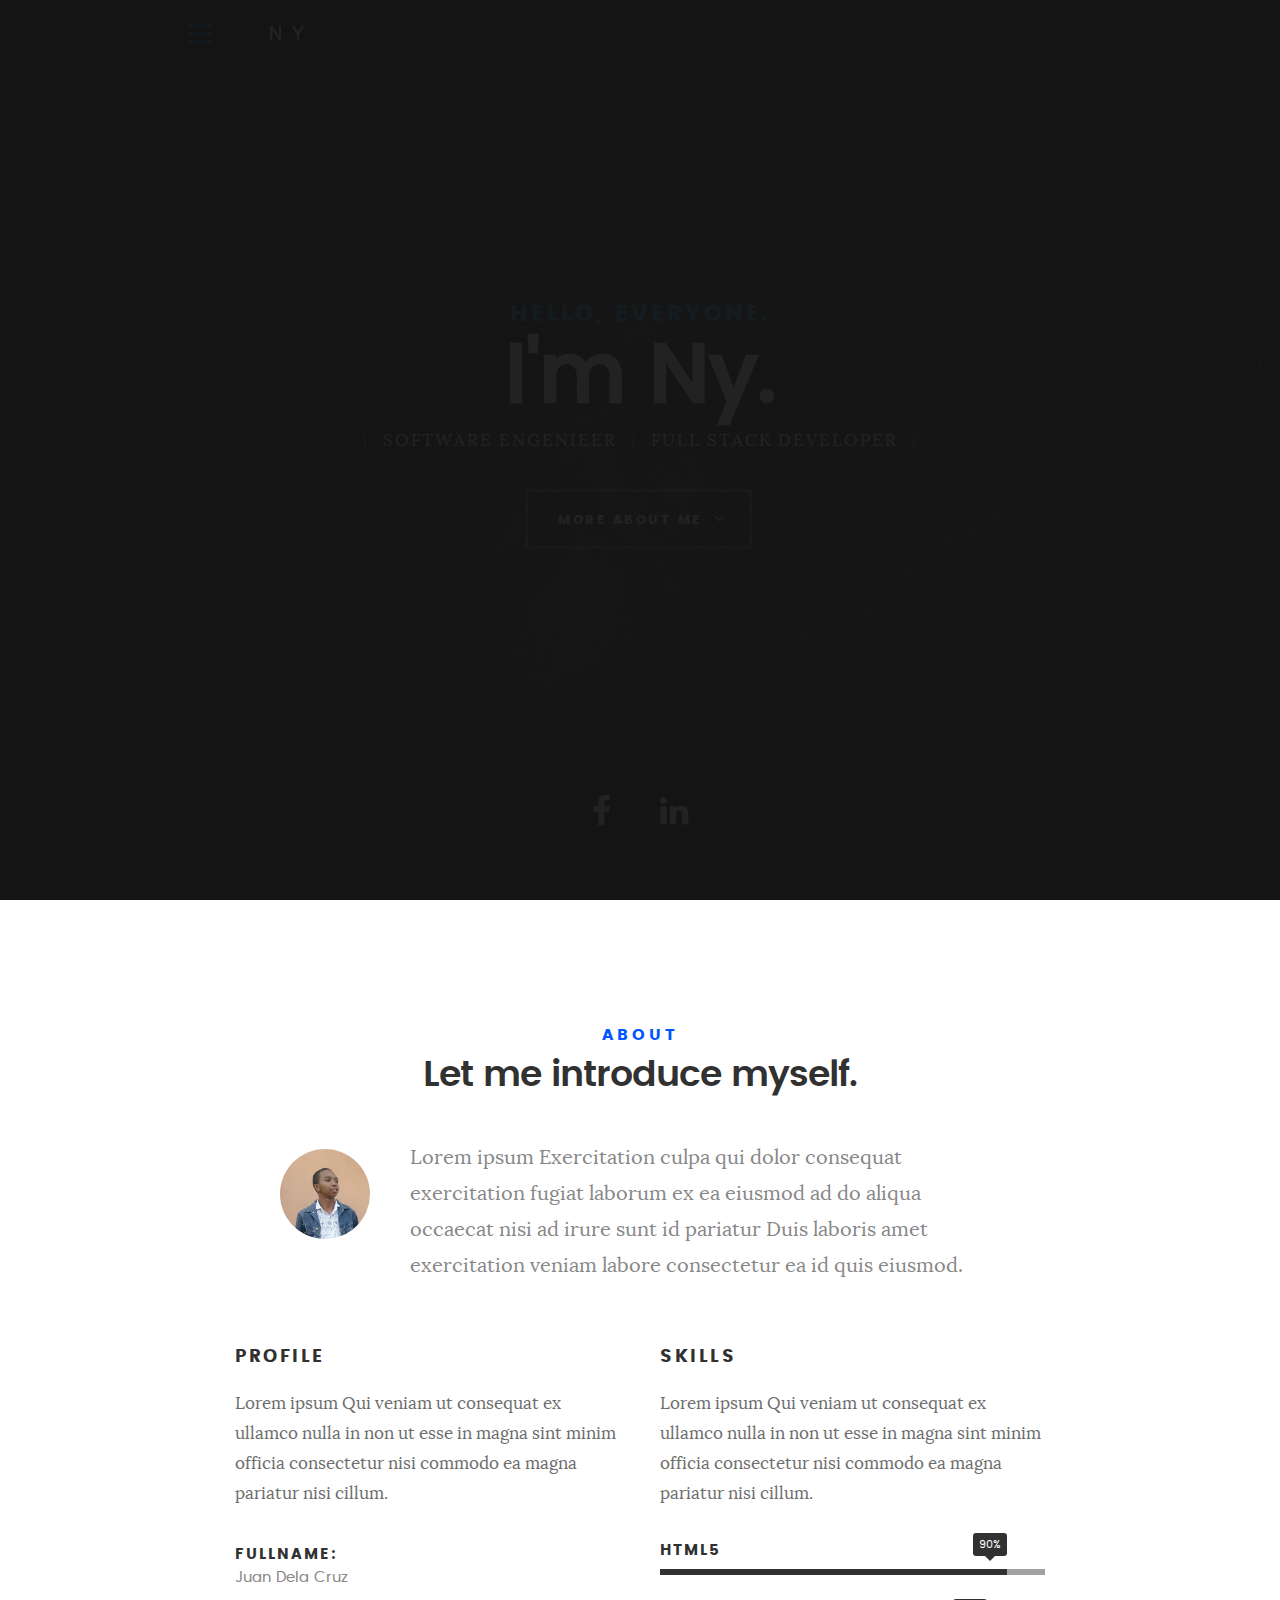
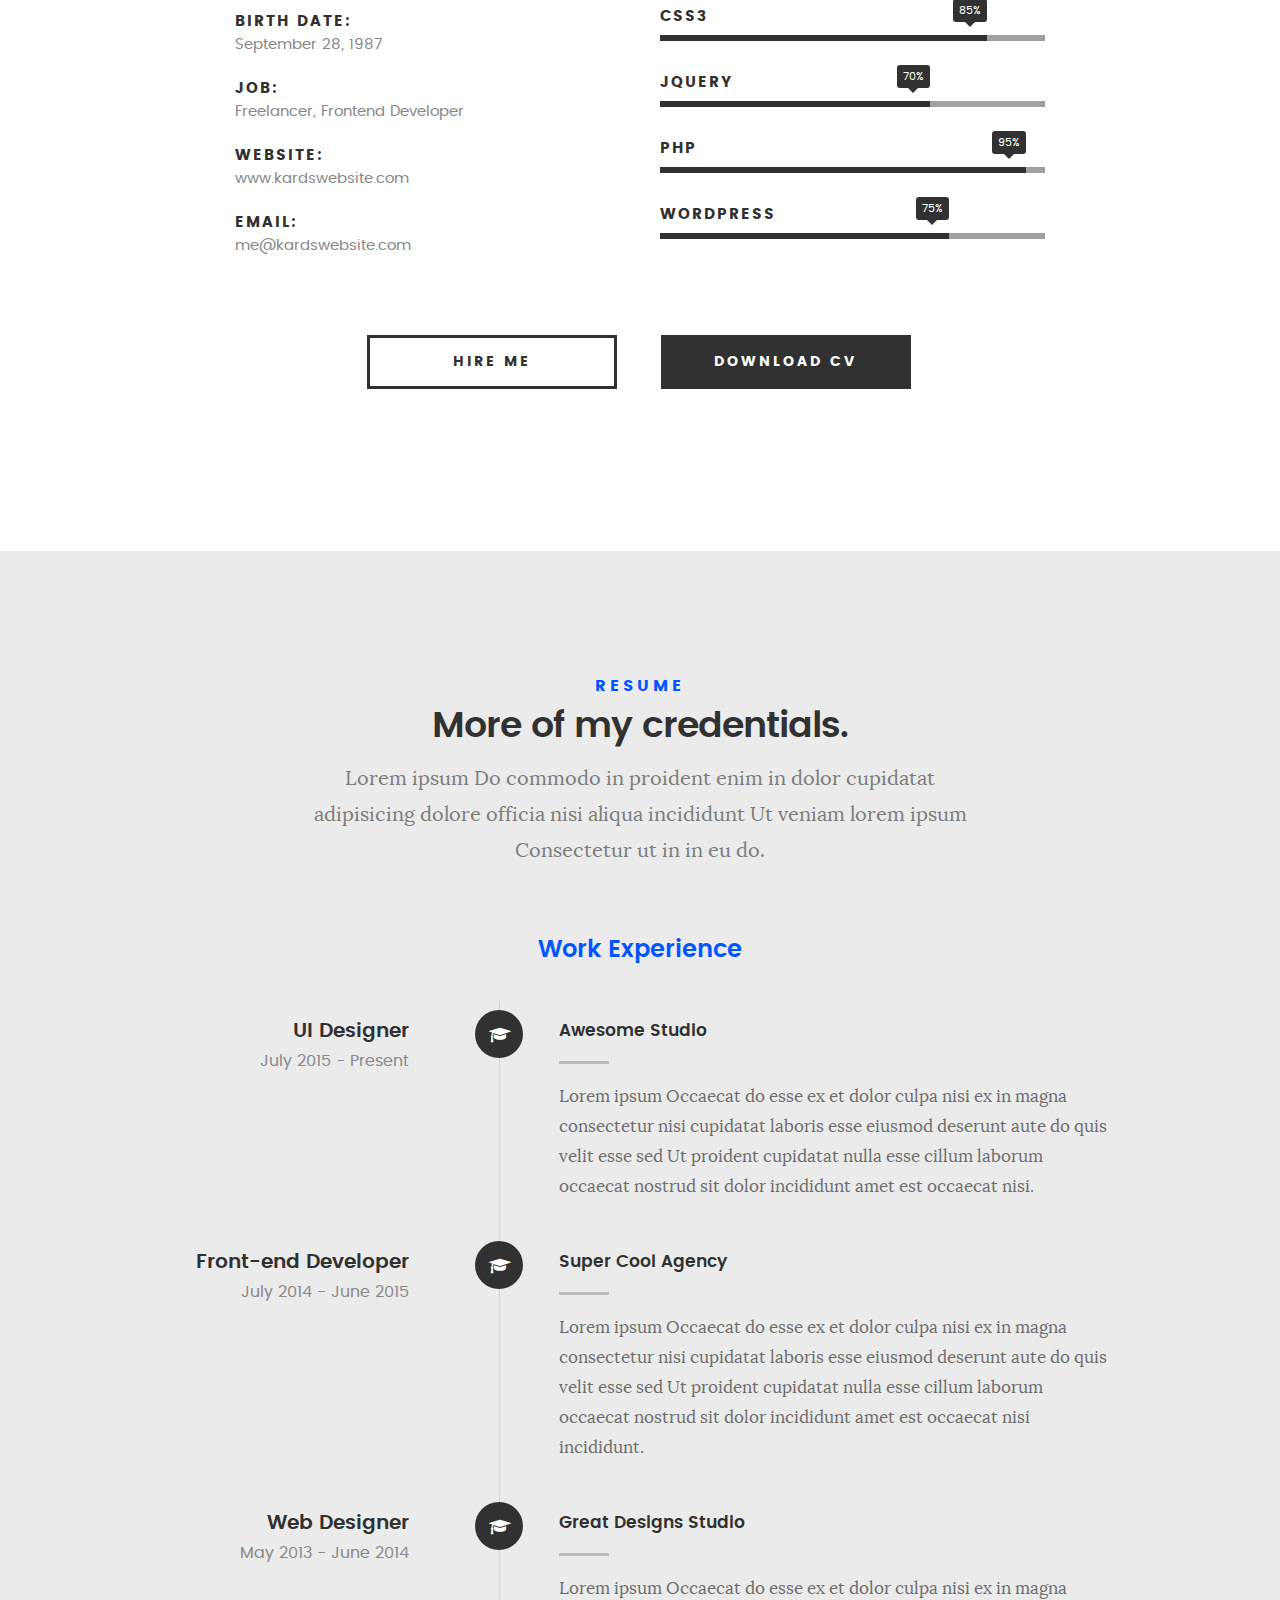
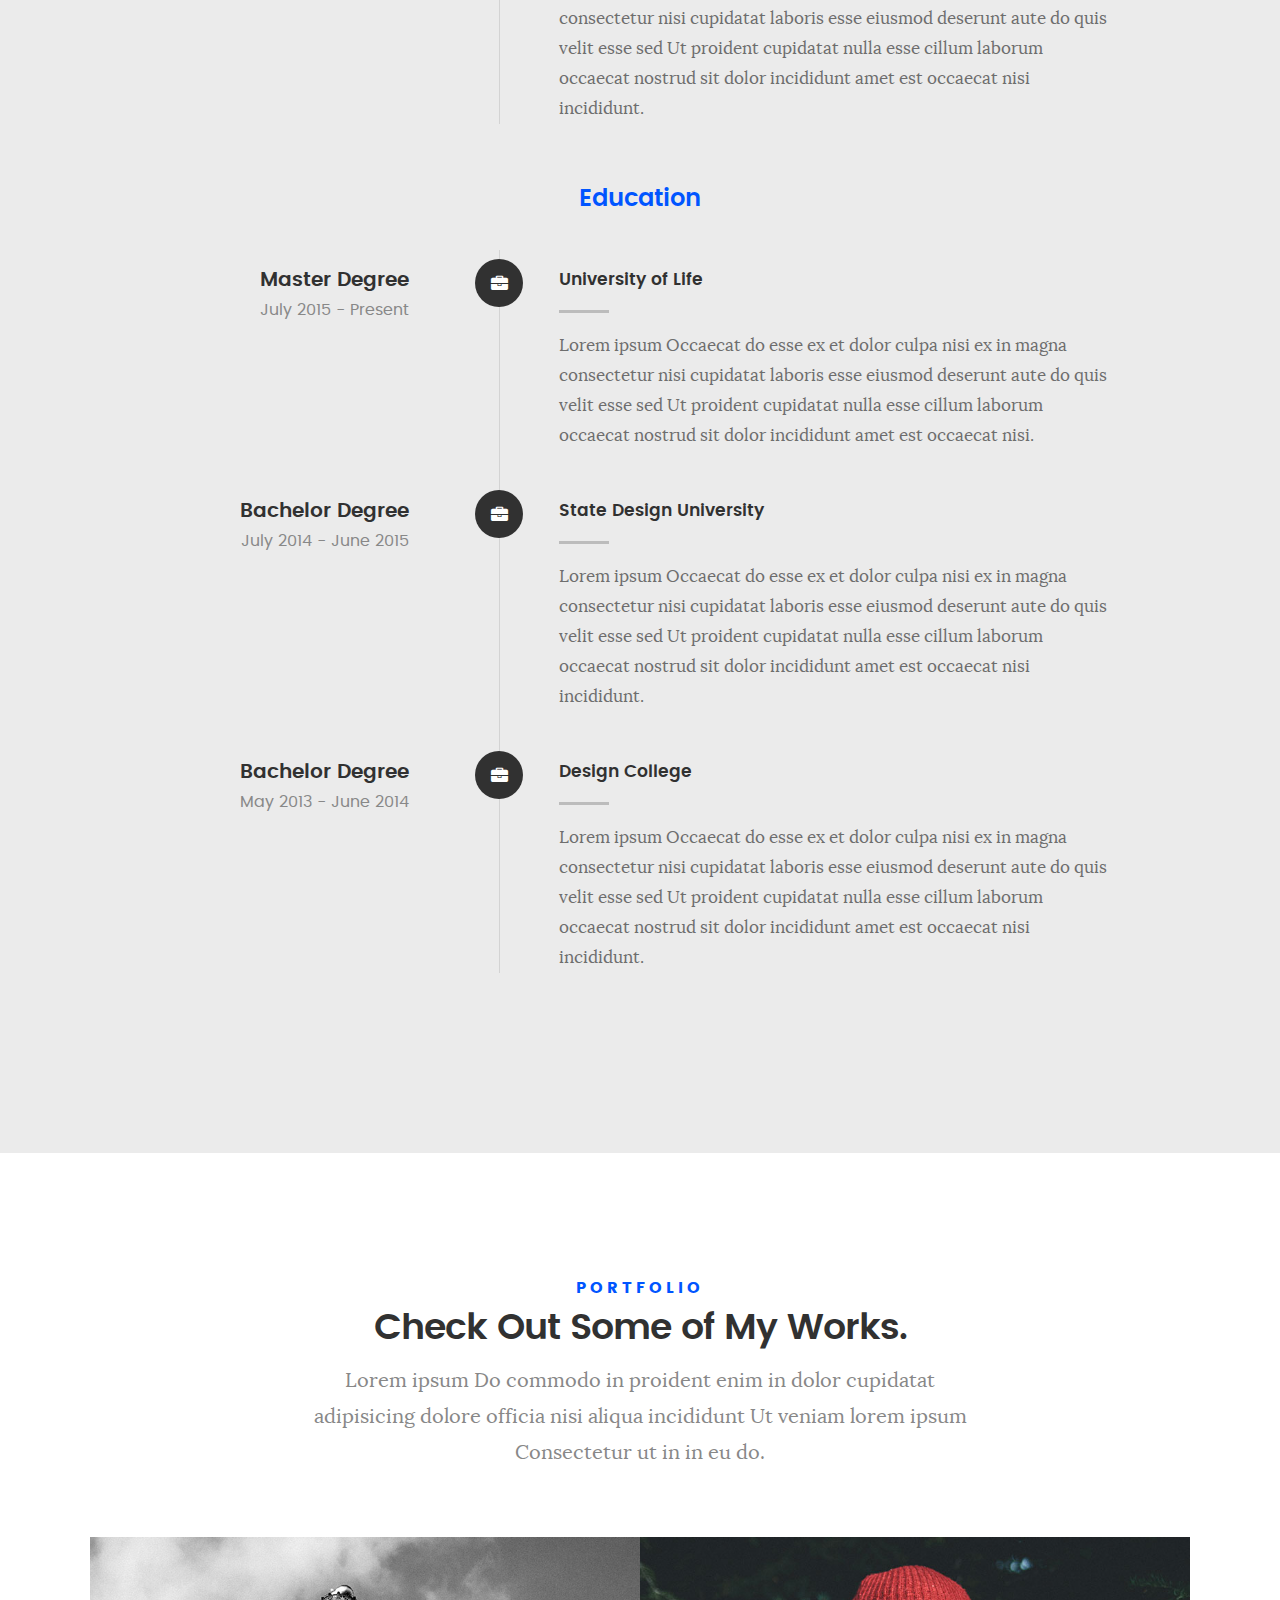
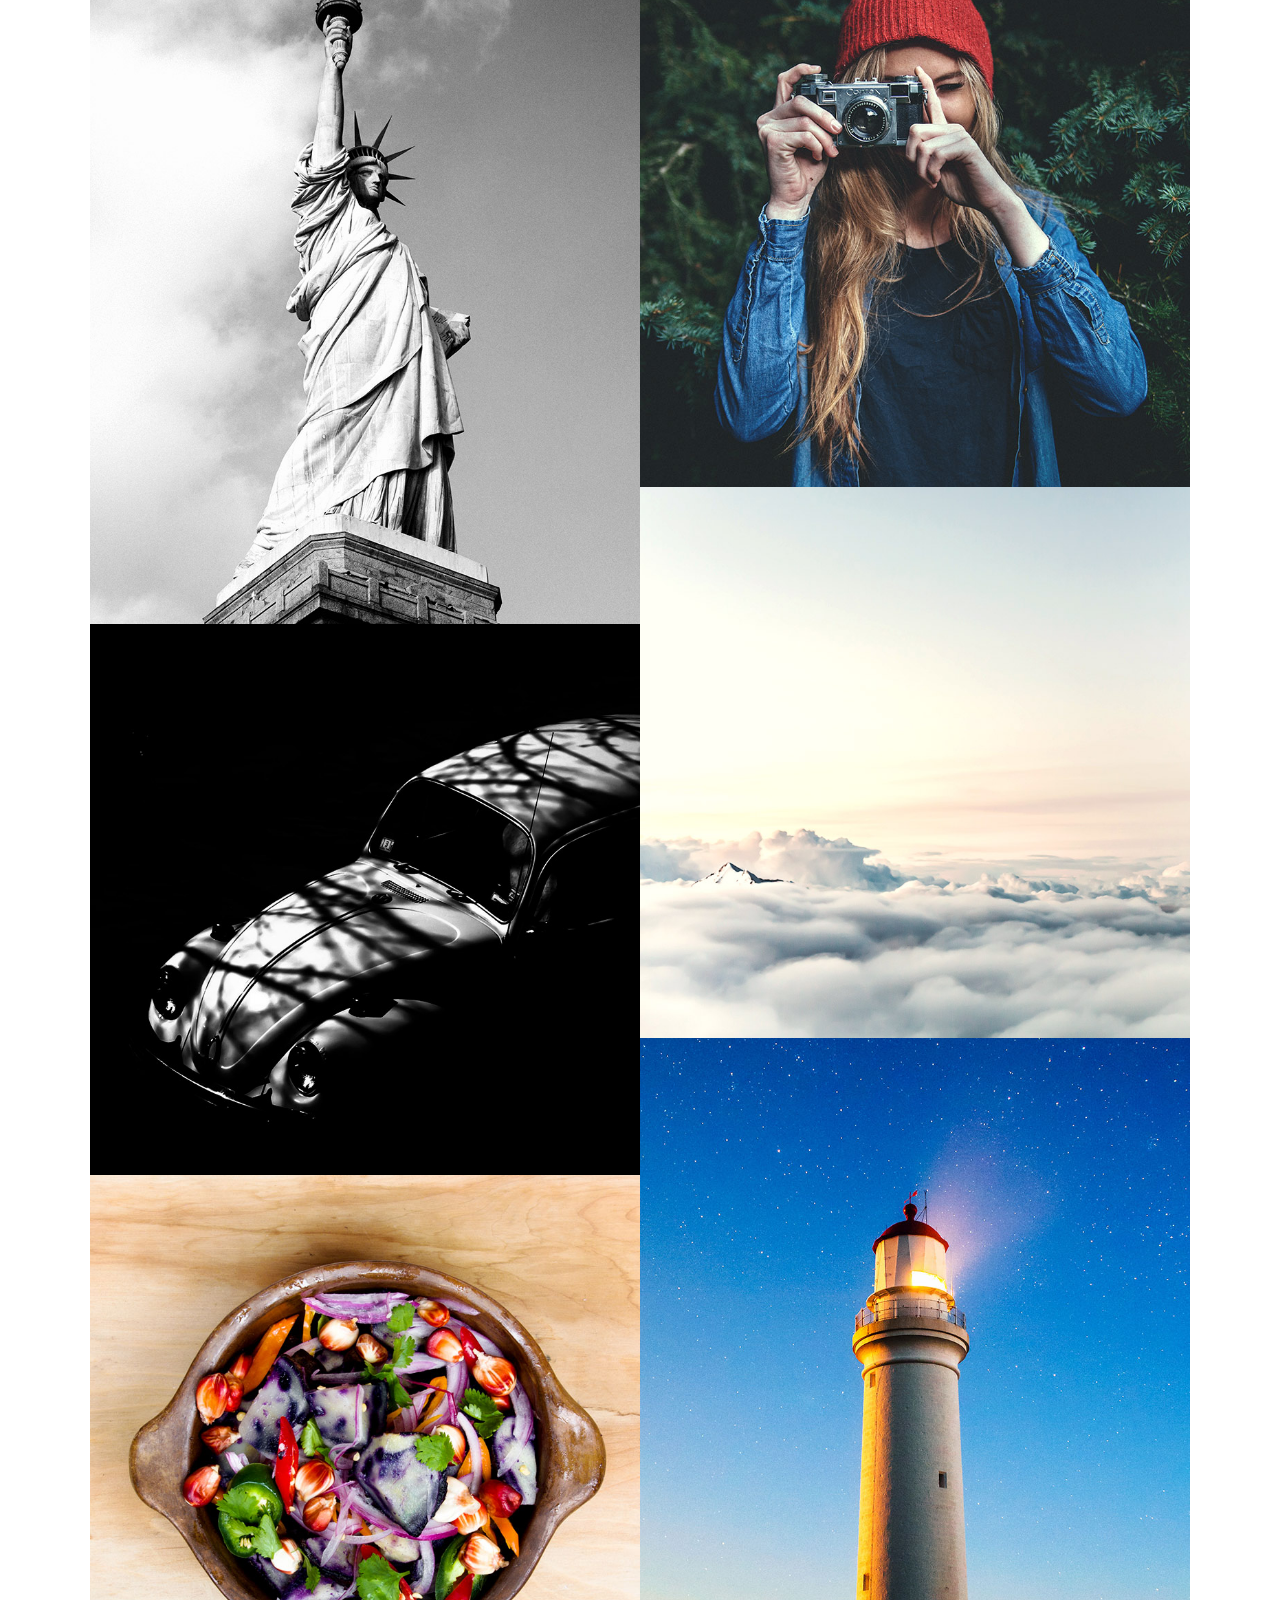
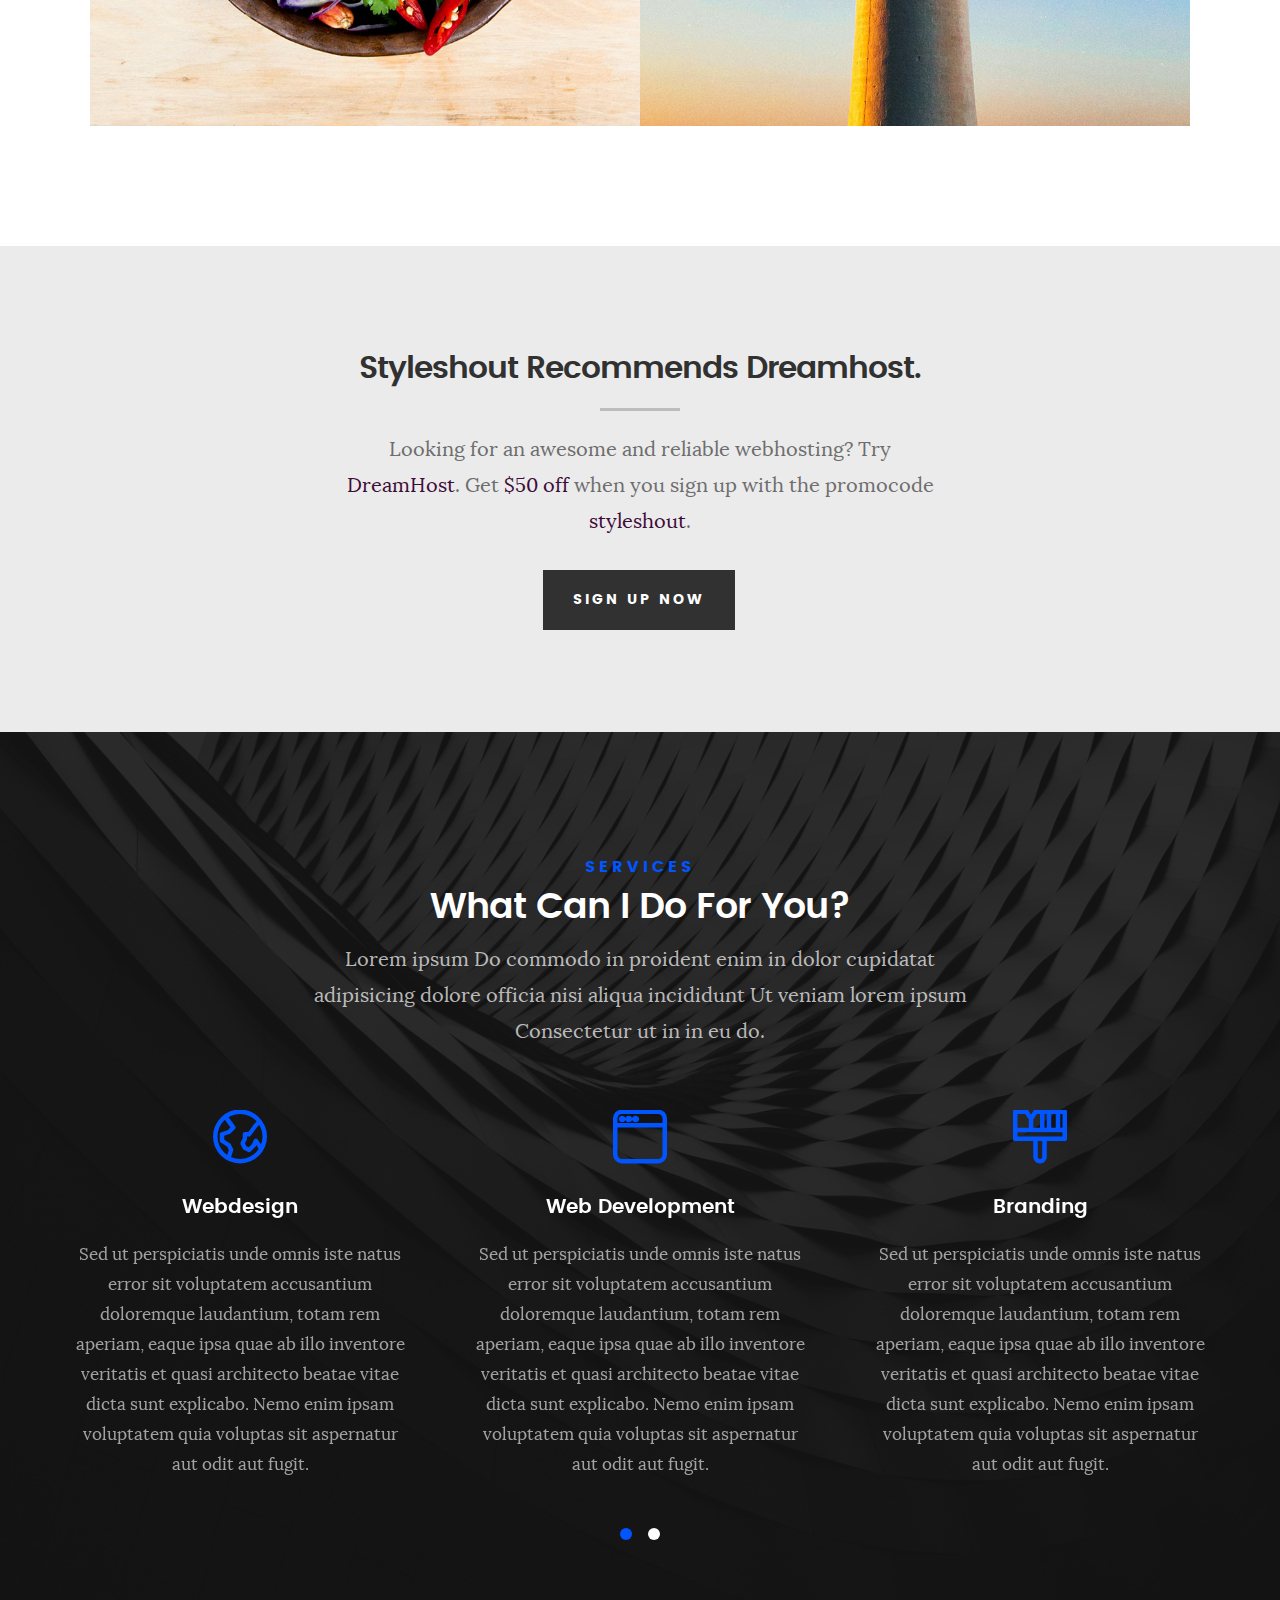
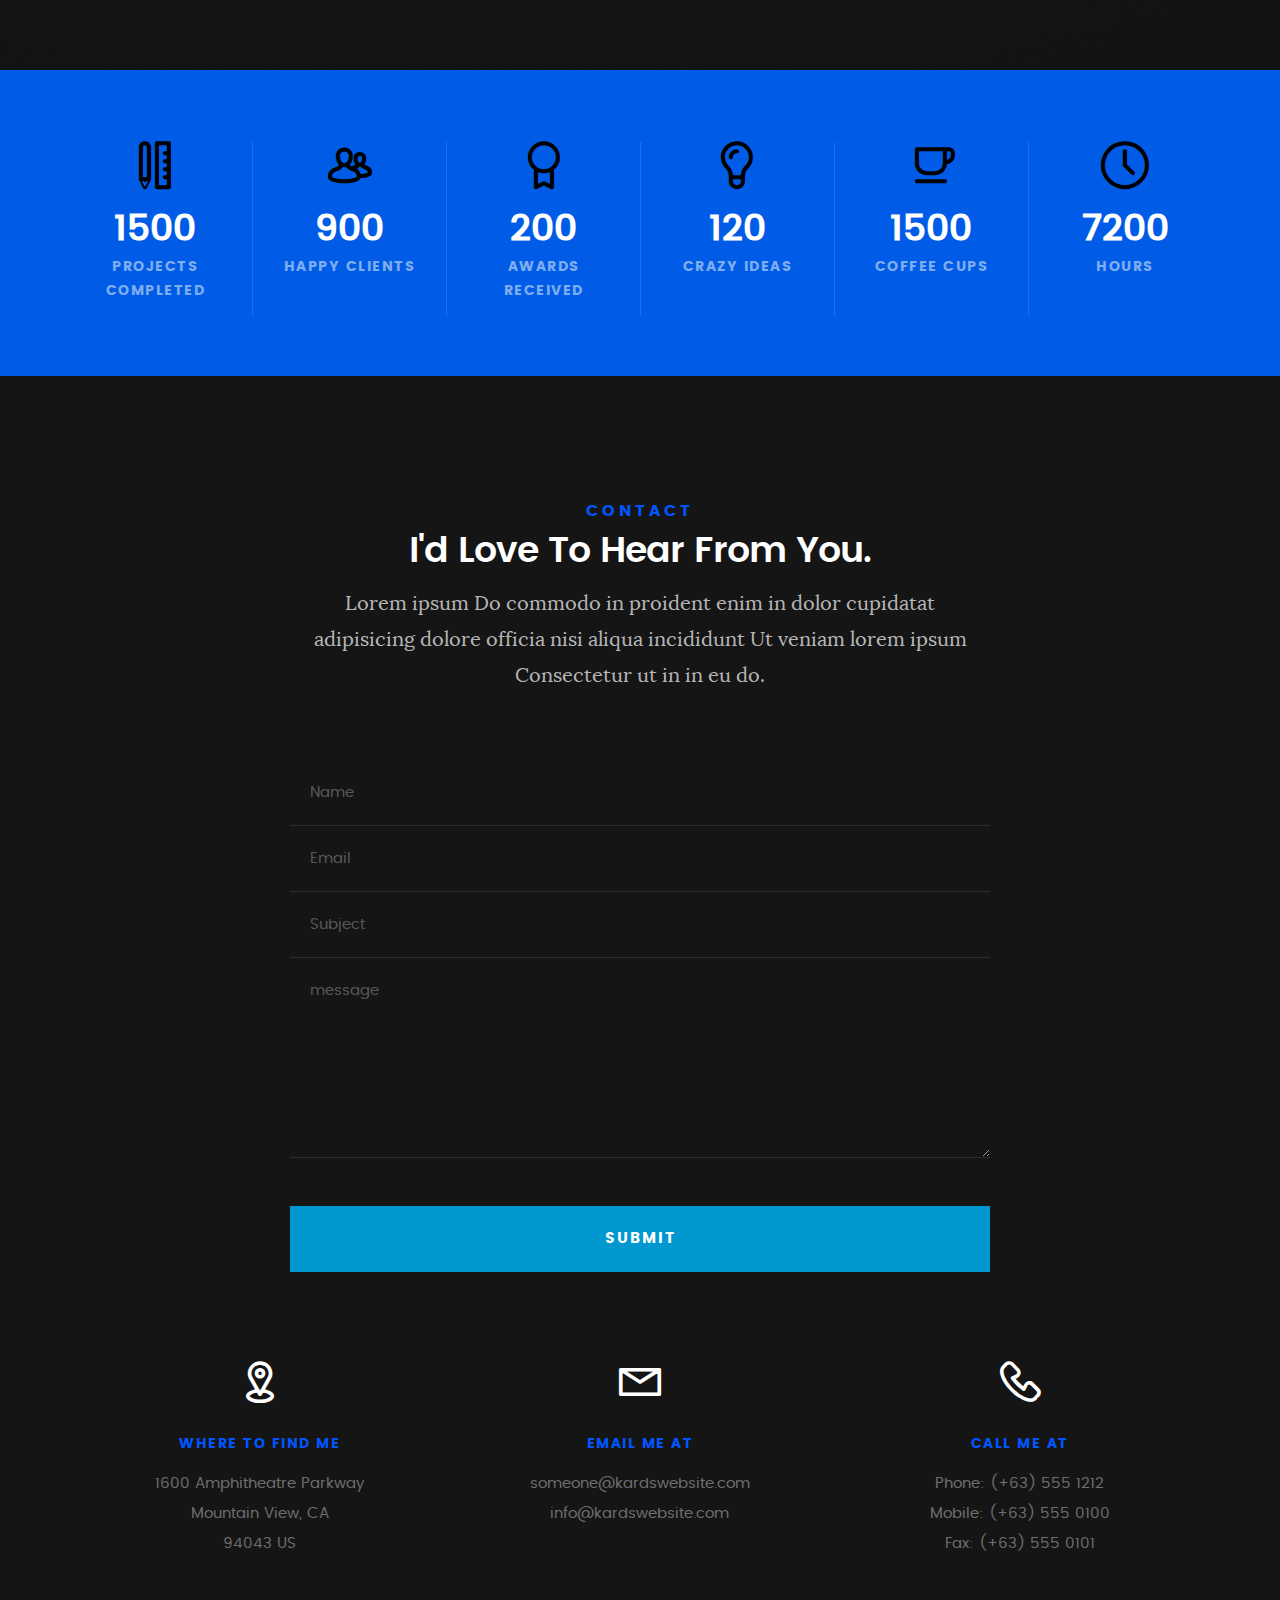
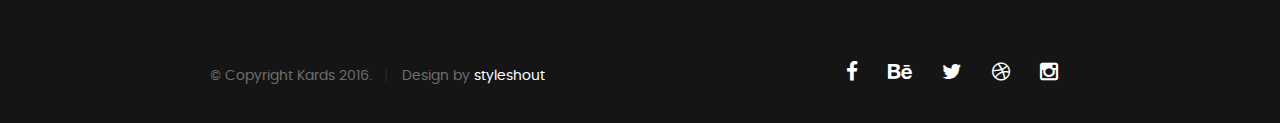
<file: index.html>
<!DOCTYPE html>
<!--[if IE 8 ]><html class="no-js oldie ie8" lang="en"> <![endif]-->
<!--[if IE 9 ]><html class="no-js oldie ie9" lang="en"> <![endif]-->
<!--[if (gte IE 9)|!(IE)]><!--><html class="no-js" lang="en"> <!--<![endif]-->
<head>

   <!--- basic page needs
   ================================================== -->
   <meta charset="utf-8">
	<title>Ny</title>
	<meta name="description" content="">  
	<meta name="author" content="">

   <!-- mobile specific metas
   ================================================== -->
	<meta name="viewport" content="width=device-width, initial-scale=1, maximum-scale=1">

 	<!-- CSS
   ================================================== -->
   <link rel="stylesheet" href="css/base.css">  
   <link rel="stylesheet" href="css/main.css">
   <link rel="stylesheet" href="css/vendor.css">     

   <!-- script
   ================================================== -->   
	<script src="js/modernizr.js"></script>
	<script src="js/pace.min.js"></script>

   <!-- favicons
	================================================== -->
	<link rel="icon" type="image/jpeg" href="favicon.jpeg">

</head>

<body id="top">

	<!-- header 
   ================================================== -->
   <header>   	
   	<div class="row">

   		<div class="top-bar">
   			<a class="menu-toggle" href="#"><span>Menu</span></a>

	   		<div class="logo">
		         <a href="index.html">NY</a>
		      </div>		      

		   	<nav id="main-nav-wrap">
					<ul class="main-navigation">
						<li class="current"><a class="smoothscroll"  href="#intro" title="">Home</a></li>
						<li><a class="smoothscroll"  href="#about" title="">About</a></li>
						<li><a class="smoothscroll"  href="#resume" title="">Resume</a></li>
						<li><a class="smoothscroll"  href="#portfolio" title="">Portfolio</a></li>
						<li><a class="smoothscroll"  href="#services" title="">Services</a></li>					
						<li><a class="smoothscroll"  href="#contact" title="">Contact</a></li>				
					</ul>
				</nav>    		
   		</div> <!-- /top-bar --> 
   		
   	</div> <!-- /row --> 		
   </header> <!-- /header -->

	<!-- intro section
   ================================================== -->
   <section id="intro">   

   	<div class="intro-overlay"></div>	

   	<div class="intro-content">
   		<div class="row">

   			<div class="col-twelve">

	   			<h5>Hello, Everyone.</h5>
	   			<h1>I'm Ny.</h1>

	   			<p class="intro-position">
				   <span>Software Engenieer</span> 
	   				<span>Full stack Developer</span>
	   				</p>

	   			<a class="button stroke smoothscroll" href="#about" title="">More About Me</a>

	   		</div>  
   			
   		</div>   		 		
   	</div> <!-- /intro-content --> 


   	<ul class="intro-social">        
         <li><a href="https://www.facebook.com/profile.php?id=100009279701344"><i class="fa fa-facebook"></i></a></li>
		 <li><a href="https://www.linkedin.com/in/ny-harena-738248198/"><i class="fa fa-linkedin"></i></a></li>
      </ul> <!-- /intro-social -->     
   </section> <!-- /intro -->


   <!-- about section
   ================================================== -->
   <section id="about">  

   	<div class="row section-intro">
   		<div class="col-twelve">

   			<h5>About</h5>
   			<h1>Let me introduce myself.</h1>

   			<div class="intro-info">

   				<img src="images/ny.jpg" alt="Profile Picture">

   				<p class="lead">Lorem ipsum Exercitation culpa qui dolor consequat exercitation fugiat laborum ex ea eiusmod ad do aliqua occaecat nisi ad irure sunt id pariatur Duis laboris amet exercitation veniam labore consectetur ea id quis eiusmod.</p>
   			</div>   			

   		</div>   		
   	</div> <!-- /section-intro -->

   	<div class="row about-content">

   		<div class="col-six tab-full">

   			<h3>Profile</h3>
   			<p>Lorem ipsum Qui veniam ut consequat ex ullamco nulla in non ut esse in magna sint minim officia consectetur nisi commodo ea magna pariatur nisi cillum.</p>

   			<ul class="info-list">
   				<li>
   					<strong>Fullname:</strong>
   					<span>Juan Dela Cruz</span>
   				</li>
   				<li>
   					<strong>Birth Date:</strong>
   					<span>September 28, 1987</span>
   				</li>
   				<li>
   					<strong>Job:</strong>
   					<span>Freelancer, Frontend Developer</span>
   				</li>
   				<li>
   					<strong>Website:</strong>
   					<span>www.kardswebsite.com</span>
   				</li>
   				<li>
   					<strong>Email:</strong>
   					<span>me@kardswebsite.com</span>
   				</li>

   			</ul> <!-- /info-list -->

   		</div>

   		<div class="col-six tab-full">

   			<h3>Skills</h3>
   			<p>Lorem ipsum Qui veniam ut consequat ex ullamco nulla in non ut esse in magna sint minim officia consectetur nisi commodo ea magna pariatur nisi cillum.</p>

				<ul class="skill-bars">
				   <li>
				   	<div class="progress percent90"><span>90%</span></div>
				   	<strong>HTML5</strong>
				   </li>
				   <li>
				   	<div class="progress percent85"><span>85%</span></div>
				   	<strong>CSS3</strong>
				   </li>
				   <li>
				   	<div class="progress percent70"><span>70%</span></div>
				   	<strong>JQuery</strong>
				   </li>
				   <li>
				   	<div class="progress percent95"><span>95%</span></div>
				   	<strong>PHP</strong>
				   </li>
				   <li>

				   	<div class="progress percent75"><span>75%</span></div>
				   	<strong>Wordpress</strong>
				   </li>
      
				</ul> <!-- /skill-bars -->		

   		</div>

   	</div>

   	<div class="row button-section">
   		<div class="col-twelve">
   			<a href="#contact" title="Hire Me" class="button stroke smoothscroll">Hire Me</a>
   			<a href="#" title="Download CV" class="button button-primary">Download CV</a>
   		</div>   		
   	</div>

   </section> <!-- /process-->    


   <!-- resume Section
   ================================================== -->
	<section id="resume" class="grey-section">

		<div class="row section-intro">
   		<div class="col-twelve">

   			<h5>Resume</h5>
   			<h1>More of my credentials.</h1>

   			<p class="lead">Lorem ipsum Do commodo in proident enim in dolor cupidatat adipisicing dolore officia nisi aliqua incididunt Ut veniam lorem ipsum Consectetur ut in in eu do.</p>

   		</div>   		
   	</div> <!-- /section-intro--> 

   	<div class="row resume-timeline">

   		<div class="col-twelve resume-header">

   			<h2>Work Experience</h2>

   		</div> <!-- /resume-header -->

   		<div class="col-twelve">

   			<div class="timeline-wrap">

   				<div class="timeline-block">

	   				<div class="timeline-ico">
	   					<i class="fa fa-graduation-cap"></i>
	   				</div>

	   				<div class="timeline-header">
	   					<h3>UI Designer</h3>
	   					<p>July 2015 - Present</p>
	   				</div>

	   				<div class="timeline-content">
	   					<h4>Awesome Studio</h4>
	   					<p>Lorem ipsum Occaecat do esse ex et dolor culpa nisi ex in magna consectetur nisi cupidatat laboris esse eiusmod deserunt aute do quis velit esse sed Ut proident cupidatat nulla esse cillum laborum occaecat nostrud sit dolor incididunt amet est occaecat nisi.</p>
	   				</div>

	   			</div> <!-- /timeline-block -->

	   			<div class="timeline-block">

	   				<div class="timeline-ico">
	   					<i class="fa fa-graduation-cap"></i>
	   				</div>

	   				<div class="timeline-header">
	   					<h3>Front-end Developer</h3>
	   					<p>July 2014 - June 2015</p>
	   				</div>

	   				<div class="timeline-content">
	   					<h4>Super Cool Agency</h4>
	   					<p>Lorem ipsum Occaecat do esse ex et dolor culpa nisi ex in magna consectetur nisi cupidatat laboris esse eiusmod deserunt aute do quis velit esse sed Ut proident cupidatat nulla esse cillum laborum occaecat nostrud sit dolor incididunt amet est occaecat nisi incididunt.</p>
	   				</div>

	   			</div> <!-- /timeline-block -->

	   			<div class="timeline-block">

	   				<div class="timeline-ico">
	   					<i class="fa fa-graduation-cap"></i>
	   				</div>

	   				<div class="timeline-header">
	   					<h3>Web Designer</h3>
	   					<p>May 2013 - June 2014</p>
	   				</div>

	   				<div class="timeline-content">
	   					<h4>Great Designs Studio</h4>
	   					<p>Lorem ipsum Occaecat do esse ex et dolor culpa nisi ex in magna consectetur nisi cupidatat laboris esse eiusmod deserunt aute do quis velit esse sed Ut proident cupidatat nulla esse cillum laborum occaecat nostrud sit dolor incididunt amet est occaecat nisi incididunt.</p>
	   				</div>

	   			</div> <!-- /timeline-block -->

   			</div> <!-- /timeline-wrap -->   			

   		</div> <!-- /col-twelve -->
   		
   	</div> <!-- /resume-timeline -->
   	
   	<div class="row resume-timeline">

   		<div class="col-twelve resume-header">

   			<h2>Education</h2>

   		</div> <!-- /resume-header -->

   		<div class="col-twelve">

   			<div class="timeline-wrap">

   				<div class="timeline-block">

	   				<div class="timeline-ico">
	   					<i class="fa fa-briefcase"></i>
	   				</div>

	   				<div class="timeline-header">
	   					<h3>Master Degree</h3>
	   					<p>July 2015 - Present</p>
	   				</div>

	   				<div class="timeline-content">
	   					<h4>University of Life</h4>
	   					<p>Lorem ipsum Occaecat do esse ex et dolor culpa nisi ex in magna consectetur nisi cupidatat laboris esse eiusmod deserunt aute do quis velit esse sed Ut proident cupidatat nulla esse cillum laborum occaecat nostrud sit dolor incididunt amet est occaecat nisi.</p>
	   				</div>

	   			</div> <!-- /timeline-block -->

	   			<div class="timeline-block">

	   				<div class="timeline-ico">
	   					<i class="fa fa-briefcase"></i>
	   				</div>

	   				<div class="timeline-header">
	   					<h3>Bachelor Degree</h3>
	   					<p>July 2014 - June 2015</p>
	   				</div>

	   				<div class="timeline-content">
	   					<h4>State Design University</h4>
	   					<p>Lorem ipsum Occaecat do esse ex et dolor culpa nisi ex in magna consectetur nisi cupidatat laboris esse eiusmod deserunt aute do quis velit esse sed Ut proident cupidatat nulla esse cillum laborum occaecat nostrud sit dolor incididunt amet est occaecat nisi incididunt.</p>
	   				</div>

	   			</div> <!-- /timeline-block -->

	   			<div class="timeline-block">

	   				<div class="timeline-ico">
	   					<i class="fa fa-briefcase"></i>
	   				</div>

	   				<div class="timeline-header">
	   					<h3>Bachelor Degree</h3>
	   					<p>May 2013 - June 2014</p>
	   				</div>

	   				<div class="timeline-content">
	   					<h4>Design College</h4>
	   					<p>Lorem ipsum Occaecat do esse ex et dolor culpa nisi ex in magna consectetur nisi cupidatat laboris esse eiusmod deserunt aute do quis velit esse sed Ut proident cupidatat nulla esse cillum laborum occaecat nostrud sit dolor incididunt amet est occaecat nisi incididunt.</p>
	   				</div>

	   			</div> <!-- /timeline-block -->

   			</div> <!-- /timeline-wrap -->   			

   		</div> <!-- /col-twelve -->
   		
   	</div> <!-- /resume-timeline -->
		
	</section> <!-- /features -->


	<!-- Portfolio Section
   ================================================== -->
	<section id="portfolio">

		<div class="row section-intro">
   		<div class="col-twelve">

   			<h5>Portfolio</h5>
   			<h1>Check Out Some of My Works.</h1>

   			<p class="lead">Lorem ipsum Do commodo in proident enim in dolor cupidatat adipisicing dolore officia nisi aliqua incididunt Ut veniam lorem ipsum Consectetur ut in in eu do.</p>

   		</div>   		
   	</div> <!-- /section-intro--> 

   	<div class="row portfolio-content">

   		<div class="col-twelve">

   			<!-- portfolio-wrapper -->
	         <div id="folio-wrapper" class="block-1-2 block-mob-full stack">

	         	<div class="bgrid folio-item">
	               <div class="item-wrap">
	               	<img src="images/portfolio/liberty.jpg" alt="Liberty">
	                  <a href="#modal-01" class="overlay">	                  	           
	                     <div class="folio-item-table">
	                     	<div class="folio-item-cell">
		     					       <h3 class="folio-title">Liberty</h3>	     					    
		     					    	 <span class="folio-types">
		     					       	  Graphic Design
		     					       </span>
		     					   </div>	                      	
	                     </div>                    
	                  </a>
	               </div>	               
	        		</div> <!-- /folio-item -->

	        		<div class="bgrid folio-item">
	               <div class="item-wrap">
	               	<img src="images/portfolio/shutterbug.jpg" alt="Shutterbug">
	               	<a href="#modal-02" class="overlay">              		                  
	                     <div class="folio-item-table">
	                     	<div class="folio-item-cell">
	                     		<h3 class="folio-title">Shutterbug</h3>	     					    
		     					    	<span class="folio-types">
		     					       	  Web Design
		     					      </span>		     		
		     					   </div> 	                      	
	                     </div>                    
	                  </a>
	               </div>
	        		</div> <!-- /folio-item -->

	            <div class="bgrid folio-item">
	               <div class="item-wrap">
	               	<img src="images/portfolio/clouds.jpg"alt="Clouds">
	                  <a href="#modal-03" class="overlay">             		                  
	                     <div class="folio-item-table">
	                     	<div class="folio-item-cell">
	                     		<h3 class="folio-title">Clouds</h3>	     					    
		     					    	<span class="folio-types">
		     					       	  Web Design
		     					      </span>		     		
		     					   </div> 	                      	
	                     </div>                    
	                  </a>
	               </div>
	        		</div> <!-- /folio-item -->

	            <div class="bgrid folio-item">
	               <div class="item-wrap">
	               	<img src="images/portfolio/beetle.jpg" alt="Beetle">
	                  <a href="#modal-04" class="overlay">                  	                 
	                     <div class="folio-item-table">
	                     	<div class="folio-item-cell">
	                     		<h3 class="folio-title">Beetle</h3>	     					    
		     					    	<span class="folio-types">
		     					       	  Branding
		     					      </span>		     		
		     					   </div>  	                      	
	                     </div>                    
	                  </a>
	               </div>
	        		</div> <!-- /folio-item -->     

	        		<div class="bgrid folio-item">
	               <div class="item-wrap">
	               	<img src="images/portfolio/lighthouse.jpg" alt="Lighthouse">
	                  <a href="#modal-05" class="overlay">             		                  
	                     <div class="folio-item-table">
	                     	<div class="folio-item-cell">
	                     		<h3 class="folio-title">Lighthouse</h3>	     					    
		     					    	<span class="folio-types">
		     					       	  Web Development
		     					      </span>		     		
		     					   </div> 	                      	
	                     </div>                    
	                  </a>
	               </div>
	        		</div> <!-- /folio-item -->

	            <div class="bgrid folio-item">
	               <div class="item-wrap">
	               	<img src="images/portfolio/salad.jpg" alt="Salad">
	                  <a href="#modal-06" class="overlay">
	                     <div class="folio-item-table">
	                     	<div class="folio-item-cell">
	                     		<h3 class="folio-title">Salad</h3>	     					    
		     					    	<span class="folio-types">
		     					       	  Branding
		     					      </span>		     		
		     					   </div>	                      	
	                     </div>                    
	                  </a>
	               </div>
	        		</div> <!-- /folio-item -->   

	            <!-- modal popups - begin
	            ============================================================= -->
	            <div id="modal-01" class="popup-modal slider mfp-hide">	

				     	<div class="media">
				     		<img src="images/portfolio/modals/m-liberty.jpg" alt="" />
				     	</div>      	

					   <div class="description-box">
					      <h4>Liberty</h4>		      
					      <p>Proin gravida nibh vel velit auctor aliquet. Aenean sollicitudin, lorem quis bibendum auctor, nisi elit consequat ipsum, nec sagittis sem nibh id elit.</p>

					      <div class="categories">Web Development</div>			               
					   </div>

			         <div class="link-box">
			            <a href="http://www.behance.net">Details</a>
					      <a href="#" class="popup-modal-dismiss">Close</a>
			         </div>		      

				   </div> <!-- /modal-01 -->

				   <div id="modal-02" class="popup-modal slider mfp-hide">	

				     	<div class="media">
				     		<img src="images/portfolio/modals/m-shutterbug.jpg" alt="" />
				     	</div>      	

					   <div class="description-box">
					      <h4>Shutterbug</h4>		      
					      <p>Proin gravida nibh vel velit auctor aliquet. Aenean sollicitudin, lorem quis bibendum auctor, nisi elit consequat ipsum, nec sagittis sem nibh id elit.</p>

					      <div class="categories">Web Design</div>			               
					   </div>

			         <div class="link-box">
			            <a href="http://www.behance.net">Details</a>
					      <a href="#" class="popup-modal-dismiss">Close</a>
			         </div>		      

				   </div> <!-- /modal-02 -->

				   <div id="modal-03" class="popup-modal slider mfp-hide">	

				     	<div class="media">
				     		<img src="images/portfolio/modals/m-clouds.jpg" alt="" />
				     	</div>      	

					   <div class="description-box">
					      <h4>Clouds</h4>		      
					      <p>Proin gravida nibh vel velit auctor aliquet. Aenean sollicitudin, lorem quis bibendum auctor, nisi elit consequat ipsum, nec sagittis sem nibh id elit.</p>

					      <div class="categories">Web Design</div>			               
					   </div>

			         <div class="link-box">
			            <a href="http://www.behance.net">Details</a>
					      <a href="#" class="popup-modal-dismiss">Close</a>
			         </div>		      

				   </div> <!-- /modal-03 -->

				   <div id="modal-04" class="popup-modal slider mfp-hide">	

				     	<div class="media">
				     		<img src="images/portfolio/modals/m-beetle.jpg" alt="" />
				     	</div>      	

					   <div class="description-box">
					      <h4>Beetle</h4>		      
					      <p>Proin gravida nibh vel velit auctor aliquet. Aenean sollicitudin, lorem quis bibendum auctor, nisi elit consequat ipsum, nec sagittis sem nibh id elit.</p>

					      <div class="categories">Branding</div>			               
					   </div>

			         <div class="link-box">
			            <a href="http://www.behance.net">Details</a>
					      <a href="#" class="popup-modal-dismiss">Close</a>
			         </div>		      

				   </div> <!-- /modal-04 -->

				   <div id="modal-05" class="popup-modal slider mfp-hide">	

				     	<div class="media">
				     		<img src="images/portfolio/modals/m-lighthouse.jpg" alt="" />
				     	</div>      	

					   <div class="description-box">
					      <h4>Lighthouse</h4>		      
					      <p>Proin gravida nibh vel velit auctor aliquet. Aenean sollicitudin, lorem quis bibendum auctor, nisi elit consequat ipsum, nec sagittis sem nibh id elit.</p>

					      <div class="categories">Web Development</div>			               
					   </div>

			         <div class="link-box">
			            <a href="http://www.behance.net">Details</a>
					      <a href="#" class="popup-modal-dismiss">Close</a>
			         </div>		      

				   </div> <!-- /modal-05 -->

				   <div id="modal-06" class="popup-modal slider mfp-hide">	

				     	<div class="media">
				     		<img src="images/portfolio/modals/m-salad.jpg" alt="" />
				     	</div>      	

					   <div class="description-box">
					      <h4>Salad</h4>		      
					      <p>Proin gravida nibh vel velit auctor aliquet. Aenean sollicitudin, lorem quis bibendum auctor, nisi elit consequat ipsum, nec sagittis sem nibh id elit.</p>

					      <div class="categories">Branding</div>			               
					   </div>

			         <div class="link-box">
			            <a href="http://www.behance.net">Details</a>
					      <a href="#" class="popup-modal-dismiss">Close</a>
			         </div>		      

				   </div> <!-- /modal-06 -->


				   <!-- modal popups - end
	            ============================================================= -->

	         </div> <!-- /portfolio-wrapper --> 

   		</div>  <!-- /twelve -->   

   	</div> <!-- /portfolio-content --> 
		
	</section> <!-- /portfolio --> 


	<!-- CTA Section
   ================================================== -->
	<section id="cta" class="grey-section">

   	<div class="row cta-content">

   		<div class="col-twelve section-ads">  

	     		<h2 class="h01"><a href="http://www.dreamhost.com/r.cgi?287326|STYLESHOUT">Styleshout Recommends Dreamhost.</a></h2>

		      <p class="lead">
		      Looking for an awesome and reliable webhosting? Try <a href="http://www.dreamhost.com/r.cgi?287326|STYLESHOUT"><span>DreamHost</span></a>.
				Get <span>$50 off</span> when you sign up with the promocode <span>styleshout</span>. 
				<!-- Simply type	the promocode in the box labeled “Promo Code” when placing your order. -->	
				</p>

				<div class="action">
			      <a class="button button-primary large" href="http://www.dreamhost.com/r.cgi?287326|STYLESHOUT">Sign Up Now</a>
		      </div>		     	

   		</div>

   	</div> <!-- /cta-content -->

   </section> <!-- /cta --> 

	
	<!-- services Section
   ================================================== -->
	<section id="services">

		<div class="overlay"></div>

		<div class="row section-intro">
   		<div class="col-twelve">

   			<h5>Services</h5>
   			<h1>What Can I Do For You?</h1>

   			<p class="lead">Lorem ipsum Do commodo in proident enim in dolor cupidatat adipisicing dolore officia nisi aliqua incididunt Ut veniam lorem ipsum Consectetur ut in in eu do.</p>

   		</div>   		
   	</div> <!-- /section-intro -->

   	<div class="row services-content">

   		<div id="owl-slider" class="owl-carousel services-list">

	      	<div class="service">	

	      		<span class="icon"><i class="icon-earth"></i></span>            

	            <div class="service-content">	

	            	 <h3>Webdesign</h3>

		            <p class="desc">Sed ut perspiciatis unde omnis iste natus error sit voluptatem accusantium doloremque laudantium, totam rem aperiam, eaque ipsa quae ab illo inventore veritatis et quasi architecto beatae vitae dicta sunt explicabo. Nemo enim ipsam voluptatem quia voluptas sit aspernatur aut odit aut fugit.
	         		</p>
	         		
	         	</div> 	         	 

				</div> <!-- /service -->

				<div class="service">	

					<span class="icon"><i class="icon-window"></i></span>                          

	            <div class="service-content">	

	            	<h3>Web Development</h3>  

		            <p class="desc">Sed ut perspiciatis unde omnis iste natus error sit voluptatem accusantium doloremque laudantium, totam rem aperiam, eaque ipsa quae ab illo inventore veritatis et quasi architecto beatae vitae dicta sunt explicabo. Nemo enim ipsam voluptatem quia voluptas sit aspernatur aut odit aut fugit.
	         		</p>

	            </div>	                          

			   </div> <!-- /service -->

			   <div class="service">

			   	<span class="icon"><i class="icon-paint-brush"></i></span>		            

	            <div class="service-content">

	            	<h3>Branding</h3>

		            <p class="desc">Sed ut perspiciatis unde omnis iste natus error sit voluptatem accusantium doloremque laudantium, totam rem aperiam, eaque ipsa quae ab illo inventore veritatis et quasi architecto beatae vitae dicta sunt explicabo. Nemo enim ipsam voluptatem quia voluptas sit aspernatur aut odit aut fugit.
	        			</p> 

	            </div> 	            	               

			   </div> <!-- /service -->

				<div class="service">

					<span class="icon"><i class="icon-toggles"></i></span>	              

	            <div class="service-content">

	            	<h3>UI/UX Design</h3>

		            <p class="desc">Sed ut perspiciatis unde omnis iste natus error sit voluptatem accusantium doloremque laudantium, totam rem aperiam, eaque ipsa quae ab illo inventore veritatis et quasi architecto beatae vitae dicta sunt explicabo. Nemo enim ipsam voluptatem quia voluptas sit aspernatur aut odit aut fugit.
	         		</p> 
	         		
	            </div>                

				</div> <!-- /service -->

			   <div class="service">

			   	<span class="icon"><i class="icon-image"></i></span>	            

	            <div class="service-content">

	            	<h3>Graphics Design</h3>

		            <p class="desc">Sed ut perspiciatis unde omnis iste natus error sit voluptatem accusantium doloremque laudantium, totam rem aperiam, eaque ipsa quae ab illo inventore veritatis et quasi architecto beatae vitae dicta sunt explicabo. Nemo enim ipsam voluptatem quia voluptas sit aspernatur aut odit aut fugit.
	        			</p> 

	            </div>	               

			   </div> <!-- /service -->

			   <div class="service">

			   	<span class="icon"><i class="icon-chat"></i></span>	   	           

	            <div class="service-content">

	            	 <h3>Consultancy</h3>

		            <p class="desc">Sed ut perspiciatis unde omnis iste natus error sit voluptatem accusantium doloremque laudantium, totam rem aperiam, eaque ipsa quae ab illo inventore veritatis et quasi architecto beatae vitae dicta sunt explicabo. Nemo enim ipsam voluptatem quia voluptas sit aspernatur aut odit aut fugit.
	        			</p> 
	        			
	            </div>	               

			   </div> <!-- /service -->

	      </div> <!-- /services-list -->
   		
   	</div> <!-- /services-content -->
		
	</section> <!-- /services -->	


	<!-- stats Section
   ================================================== -->
	<section id="stats" class="count-up">

		<div class="row">
			<div class="col-twelve">

				<div class="block-1-6 block-s-1-3 block-tab-1-2 block-mob-full stats-list">

					<div class="bgrid stat">

						<div class="icon-part">
							<i class="icon-pencil-ruler"></i>
						</div>

						<h3 class="stat-count">
							1500
						</h3>

						<h5 class="stat-title">
							Projects Completed
						</h5>

					</div> <!-- /stat -->					

					<div class="bgrid stat">

						<div class="icon-part">
							<i class="icon-users"></i>
						</div>

						<h3 class="stat-count">
							900
						</h3>

						<h5 class="stat-title">
							Happy Clients
						</h5>

					</div> <!-- /stat -->

					<div class="bgrid stat">

						<div class="icon-part">
							<i class="icon-badge"></i>
						</div>

						<h3 class="stat-count">
							200
						</h3>

						<h5 class="stat-title">
							Awards Received
						</h5>

					</div> <!-- /stat -->									

					<div class="bgrid stat">

						<div class="icon-part">
							<i class="icon-light-bulb"></i>
						</div>

						<h3 class="stat-count">
							120
						</h3>

						<h5 class="stat-title">
							Crazy Ideas
						</h5>

					</div> <!-- /stat -->

					<div class="bgrid stat">

						<div class="icon-part">
							<i class="icon-cup"></i>
						</div>

						<h3 class="stat-count">
							1500
						</h3>

						<h5 class="stat-title">
							Coffee Cups
						</h5>

					</div> <!-- /stat -->

					<div class="bgrid stat">

						<div class="icon-part">
							<i class="icon-clock"></i>
						</div>

						<h3 class="stat-count">
							7200
						</h3>

						<h5 class="stat-title">
							Hours
						</h5>

					</div> <!-- /stat -->

				</div> <!-- /stats-list -->

			</div> <!-- /twelve -->
		</div> <!-- /row -->

	</section> <!-- /stats -->

	
   <!-- contact
   ================================================== -->
	<section id="contact">

		<div class="row section-intro">
   		<div class="col-twelve">

   			<h5>Contact</h5>
   			<h1>I'd Love To Hear From You.</h1>

   			<p class="lead">Lorem ipsum Do commodo in proident enim in dolor cupidatat adipisicing dolore officia nisi aliqua incididunt Ut veniam lorem ipsum Consectetur ut in in eu do.</p>

   		</div> 
   	</div> <!-- /section-intro -->

   	<div class="row contact-form">

   		<div class="col-twelve">

            <!-- form -->
            <form name="contactForm" id="contactForm" method="post" action="">
      			<fieldset>

                  <div class="form-field">
 						   <input name="contactName" type="text" id="contactName" placeholder="Name" value="" minlength="2" required="">
                  </div>
                  <div class="form-field">
	      			   <input name="contactEmail" type="email" id="contactEmail" placeholder="Email" value="" required="">
	               </div>
                  <div class="form-field">
	     				   <input name="contactSubject" type="text" id="contactSubject" placeholder="Subject" value="">
	               </div>                       
                  <div class="form-field">
	                 	<textarea name="contactMessage" id="contactMessage" placeholder="message" rows="10" cols="50" required=""></textarea>
	               </div>                      
                 <div class="form-field">
                     <button class="submitform">Submit</button>
                     <div id="submit-loader">
                        <div class="text-loader">Sending...</div>                             
       				      <div class="s-loader">
								  	<div class="bounce1"></div>
								  	<div class="bounce2"></div>
								  	<div class="bounce3"></div>
								</div>
							</div>
                  </div>

      			</fieldset>
      		</form> <!-- Form End -->

            <!-- contact-warning -->
            <div id="message-warning">            	
            </div>            
            <!-- contact-success -->
      		<div id="message-success">
               <i class="fa fa-check"></i>Your message was sent, thank you!<br>
      		</div>

         </div> <!-- /col-twelve -->
   		
   	</div> <!-- /contact-form -->

   	<div class="row contact-info">

   		<div class="col-four tab-full">

   			<div class="icon">
   				<i class="icon-pin"></i>
   			</div>

   			<h5>Where to find me</h5>

   			<p>
            1600 Amphitheatre Parkway<br>
            Mountain View, CA<br>
            94043 US
            </p>

   		</div>

   		<div class="col-four tab-full collapse">

   			<div class="icon">
   				<i class="icon-mail"></i>
   			</div>

   			<h5>Email Me At</h5>

   			<p>someone@kardswebsite.com<br>
			   	info@kardswebsite.com			     
			   </p>

   		</div>

   		<div class="col-four tab-full">

   			<div class="icon">
   				<i class="icon-phone"></i>
   			</div>

   			<h5>Call Me At</h5>

   			<p>Phone: (+63) 555 1212<br>
			   	Mobile: (+63) 555 0100<br>
			     	Fax: (+63) 555 0101
			   </p>

   		</div>
   		
   	</div> <!-- /contact-info -->
		
	</section> <!-- /contact -->


   <!-- footer
   ================================================== -->

   <footer>
     	<div class="row">

     		<div class="col-six tab-full pull-right social">

     			<ul class="footer-social">        
			      <li><a href="#"><i class="fa fa-facebook"></i></a></li>
			      <li><a href="#"><i class="fa fa-behance"></i></a></li>
			      <li><a href="#"><i class="fa fa-twitter"></i></a></li>
			      <li><a href="#"><i class="fa fa-dribbble"></i></a></li>
			      <li><a href="#"><i class="fa fa-instagram"></i></a></li>
			   </ul> 
	      		
	      </div>

      	<div class="col-six tab-full">
	      	<div class="copyright">
		        	<span>© Copyright Kards 2016.</span> 
		        	<span>Design by <a href="http://www.styleshout.com/">styleshout</a></span>	         	
		         </div>		                  
	      	</div>

	      	<div id="go-top">
		         <a class="smoothscroll" title="Back to Top" href="#top"><i class="fa fa-long-arrow-up"></i></a>
		      </div>

      	</div> <!-- /row -->     	
   </footer>  

   <div id="preloader"> 
    	<div id="loader"></div>
   </div> 

   <!-- Java Script
   ================================================== --> 
   <script src="js/jquery-2.1.3.min.js"></script>
   <script src="js/plugins.js"></script>
   <script src="js/main.js"></script>

</body>

</html>
</file>
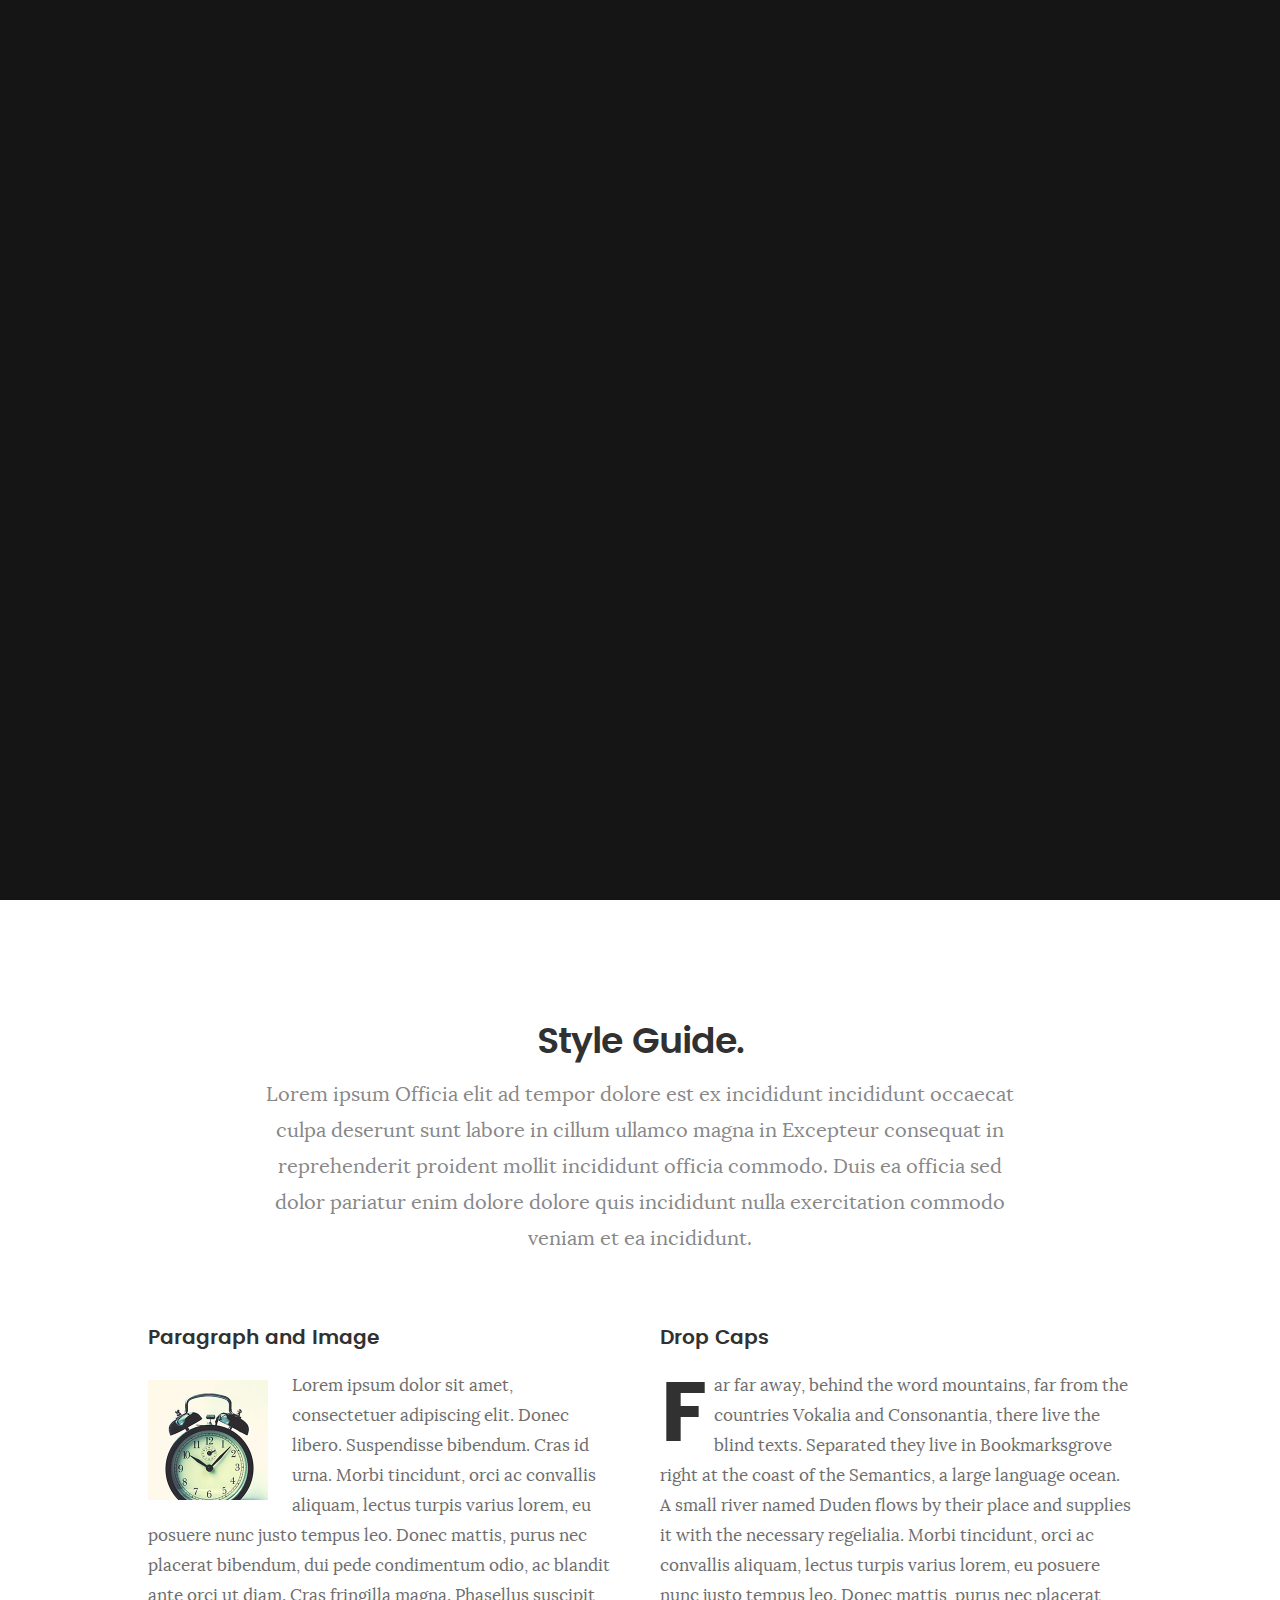
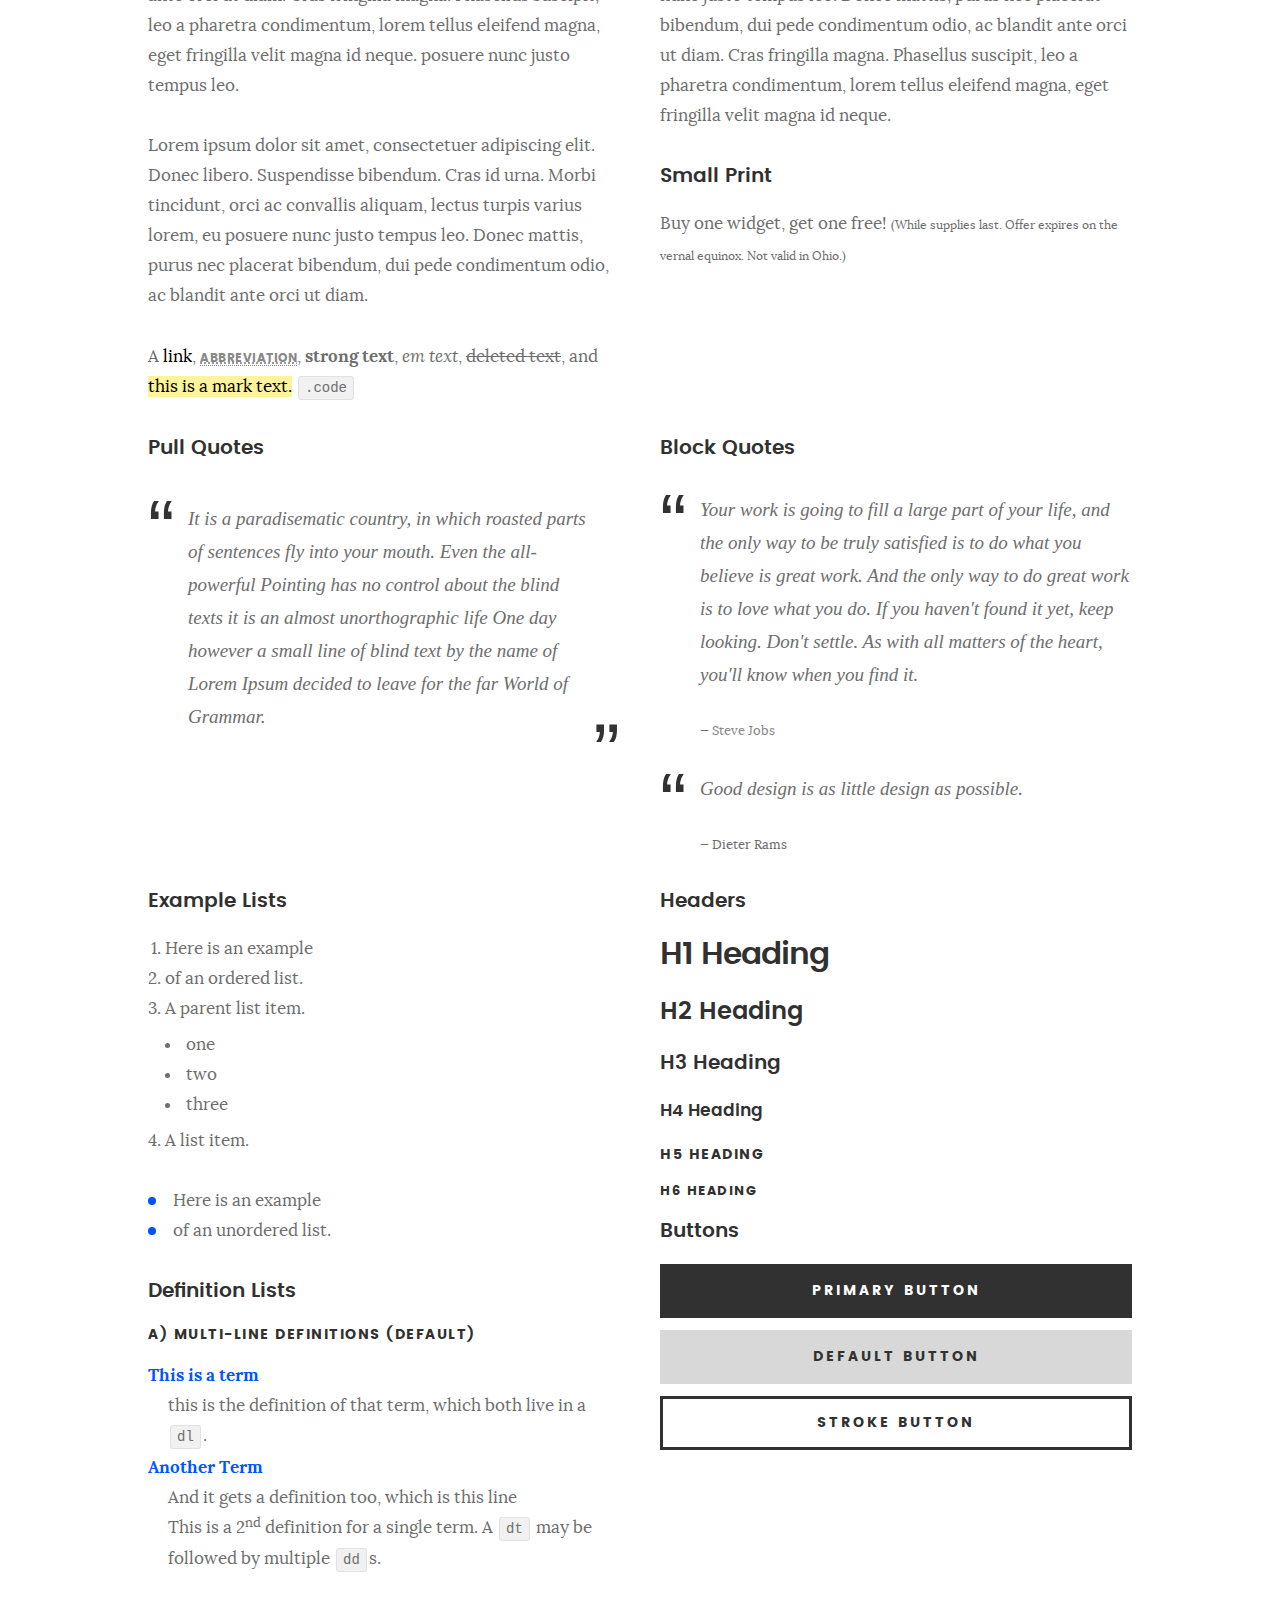
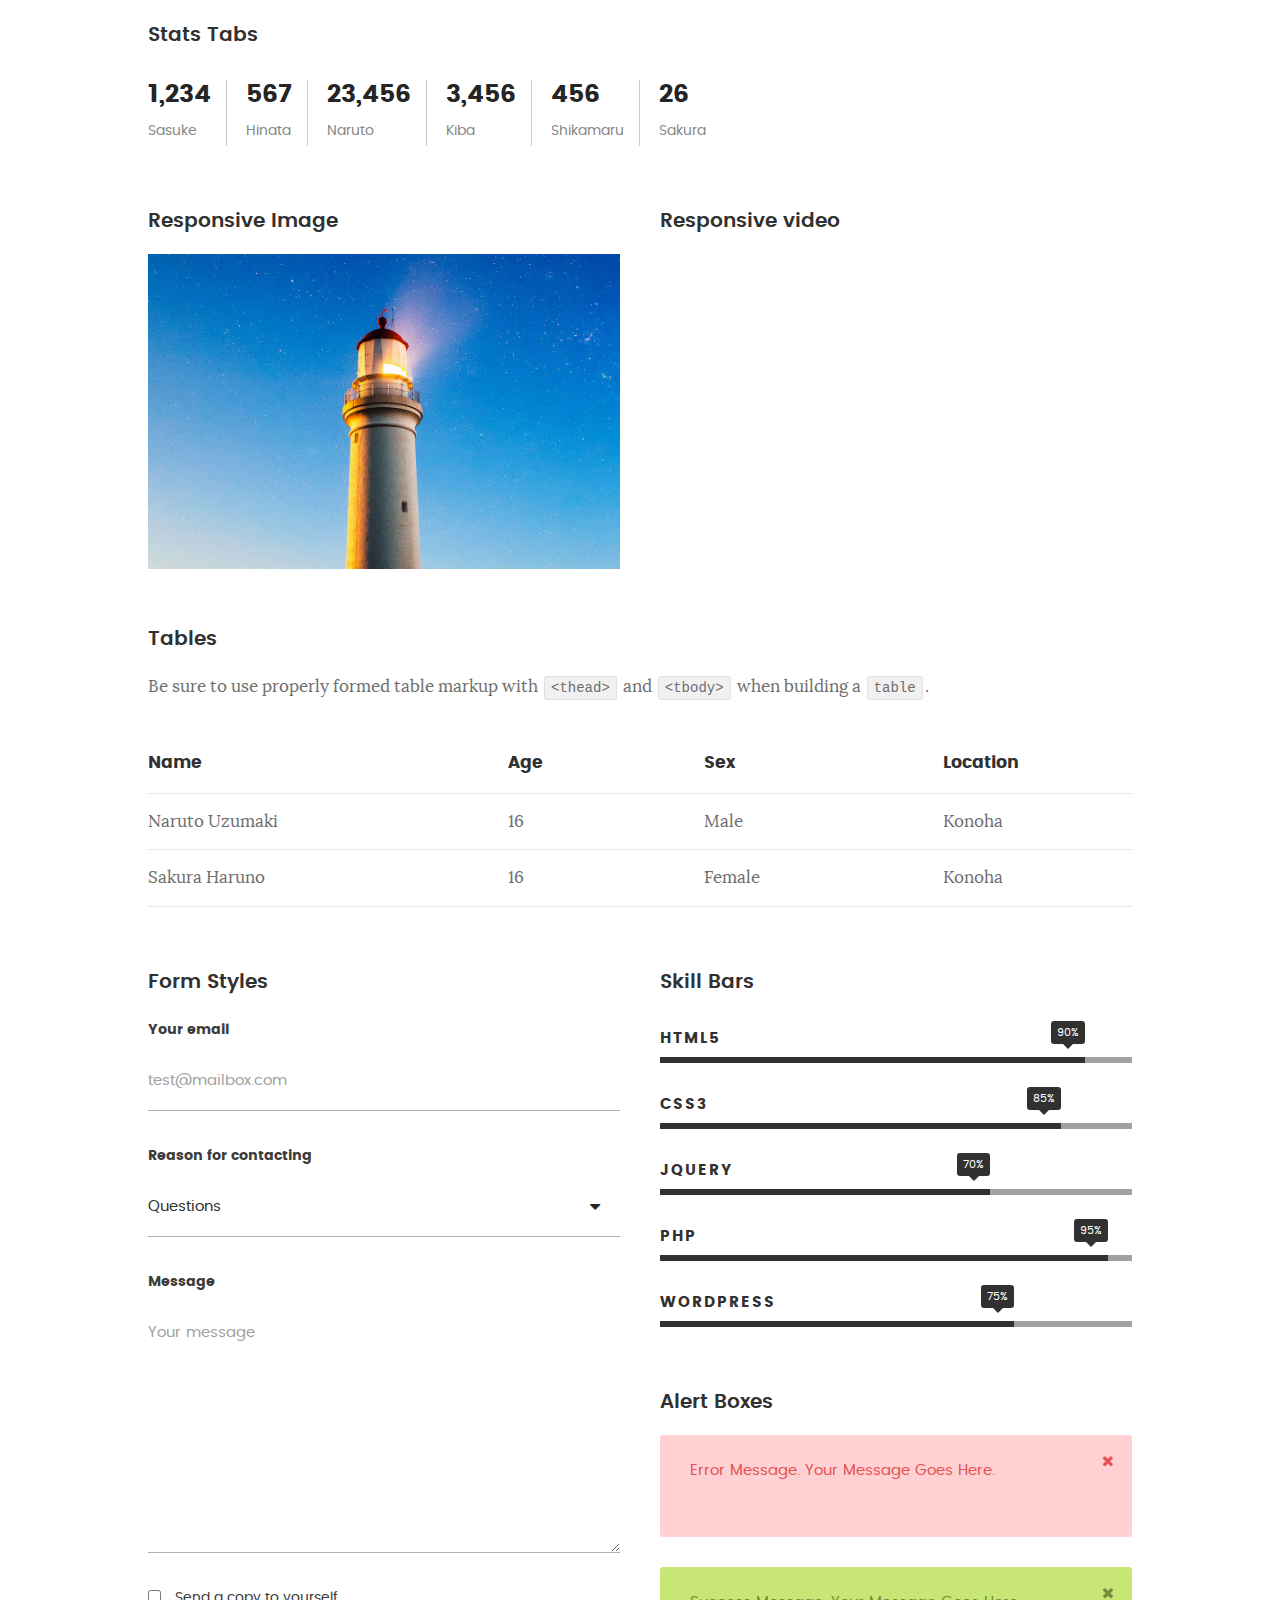
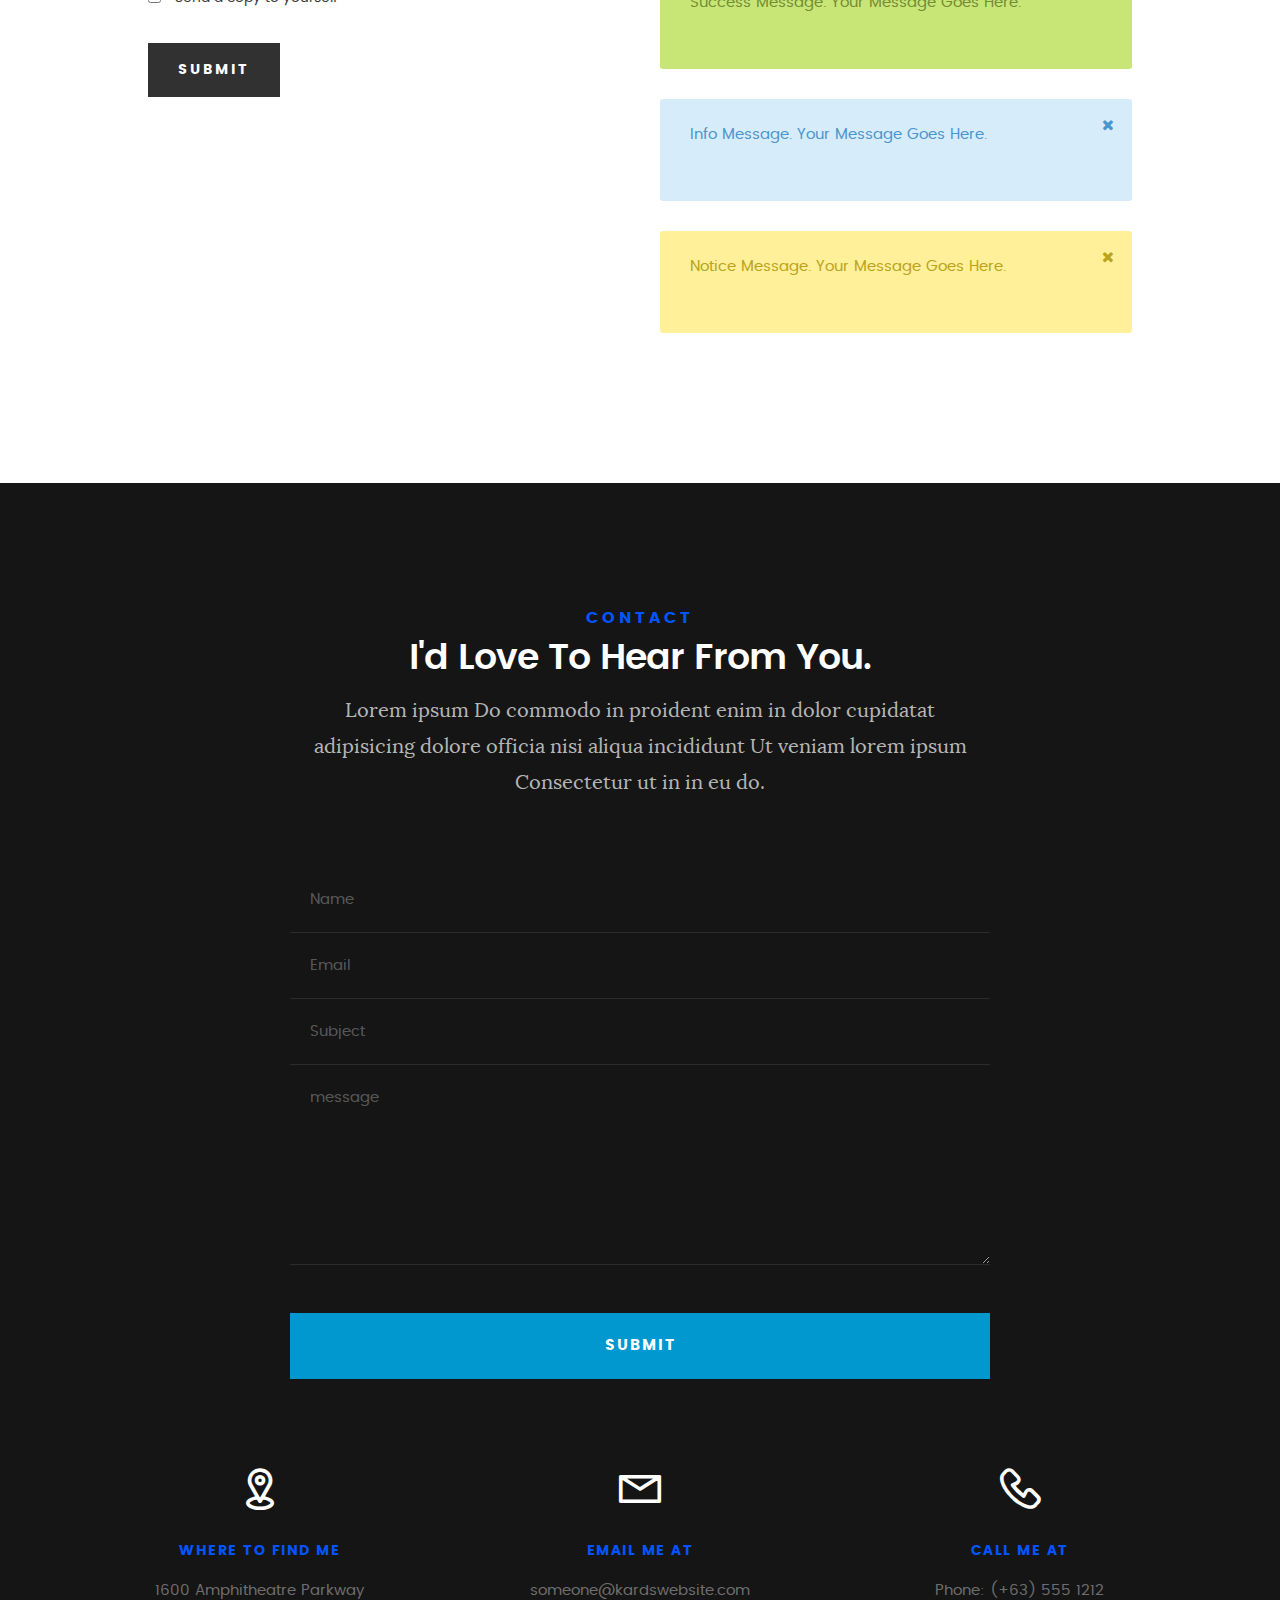
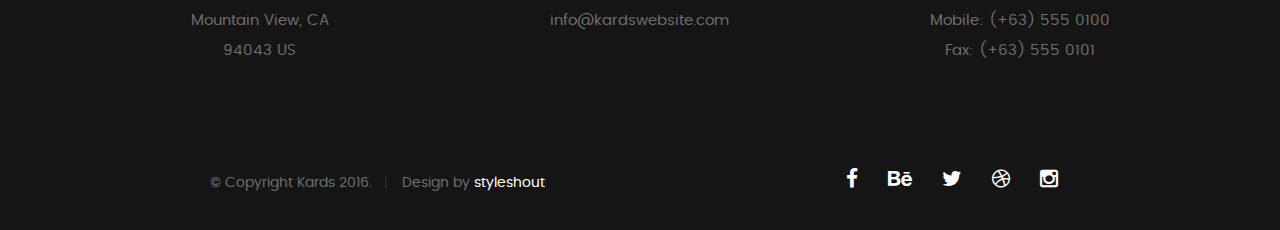
<file: styles.html>
<!DOCTYPE html>
<!--[if IE 8 ]><html class="no-js oldie ie8" lang="en"> <![endif]-->
<!--[if IE 9 ]><html class="no-js oldie ie9" lang="en"> <![endif]-->
<!--[if (gte IE 9)|!(IE)]><!--><html class="no-js" lang="en"> <!--<![endif]-->
<head>

   <!--- basic page needs
   ================================================== -->
   <meta charset="utf-8">
	<title>Style Demo - Kards</title>
	<meta name="description" content="">  
	<meta name="author" content="">

   <!-- mobile specific metas
   ================================================== -->
	<meta name="viewport" content="width=device-width, initial-scale=1, maximum-scale=1">

 	<!-- CSS
   ================================================== -->
   <link rel="stylesheet" href="css/base.css">  
   <link rel="stylesheet" href="css/main.css">
   <link rel="stylesheet" href="css/vendor.css">

   <style type="text/css" media="screen">

   	#styles { 
   		background: white;
   		padding-top: 12rem;
   		padding-bottom: 12rem;
   	}
   	#styles .row {
   		max-width: 1024px;
     	}
     	#styles .section-intro {
   		max-width: 800px;
     	}
      	
   </style>       

   <!-- script
   ================================================== -->
	<script src="js/modernizr.js"></script>
	<script src="js/pace.min.js"></script>

   <!-- favicons
	================================================== -->
	<link rel="icon" type="image/png" href="favicon.png">

</head>

<body id="top">

	<!-- header 
   ================================================== -->
   <header>   	
   	<div class="row">

   		<div class="top-bar">
   			<a class="menu-toggle" href="#"><span>Menu</span></a>

	   		<div class="logo">
		         <a href="index.html">Ny</a>
		      </div>		      

		   	<nav id="main-nav-wrap">
					<ul class="main-navigation">
						<li><a href="index.html#intro" title="">Home</a></li>
						<li><a href="index.html#about" title="">About</a></li>
						<li><a href="index.html#resume" title="">Resume</a></li>
						<li><a href="index.html#portfolio" title="">Portfolio</a></li>
						<li><a href="index.html#services" title="">Services</a></li>					
						<li><a class="smoothscroll"  href="#contact" title="">Contact</a></li>	
						<li><a href="styles.html" title="">Style Demo</a></li>				
					</ul>
				</nav>    		
   		</div> <!-- /top-bar --> 
   		
   	</div> <!-- /row --> 		
   </header> <!-- /header -->

	<!-- intro section
   ================================================== -->
   <section id="intro">   

   	<div class="intro-overlay"></div>	

   	<div class="intro-content">
   		<div class="row">

   			<div class="col-twelve">

	   			<h5>Hello, World.</h5>
	   			<h1>I'm Juan Dela Cruz.</h1>

	   			<p class="intro-position">
	   				<span>Front-end Developer</span>
	   				<span>UI/UX Designer</span> 
	   			</p>

	   			<a class="button stroke smoothscroll" href="#about" title="">More About Me</a>

	   		</div>  
   			
   		</div>   		 		
   	</div> <!-- /intro-content --> 

   	<ul class="intro-social">        
         <li><a href="https://www.facebook.com/profile.php?id=100009279701344"><i class="fa fa-facebook"></i></a></li>
		 <li><a href="https://www.linkedin.com/in/ny-harena-738248198/"><i class="fab fa-linkedin"></i></a></li>
      </ul> <!-- /intro-social -->      	

   </section> <!-- /intro -->


   <!-- Style Demo
   ================================================== -->
   <section id="styles">

   	<div class="row section-intro">

   		<div class="col-twelve">

   			<h1>Style Guide.</h1>

   			<p class="lead">Lorem ipsum Officia elit ad tempor dolore est ex incididunt incididunt occaecat culpa deserunt sunt labore in cillum ullamco magna in Excepteur consequat in reprehenderit proident mollit incididunt officia commodo.
   			Duis ea officia sed dolor pariatur enim dolore dolore quis incididunt nulla exercitation commodo veniam et ea incididunt.</p>   			

   		</div>

     	</div> <!-- /row -->

     	<div class="row">

     		<div class="col-six tab-full">

		      <h3>Paragraph and Image</h3>

		      <p><a href="#"><img width="120" height="120" class="pull-left" alt="sample-image" src="images/sample-image.jpg"></a>
		  		Lorem ipsum dolor sit amet, consectetuer adipiscing elit. Donec libero. Suspendisse bibendum.
		  		Cras id urna. Morbi tincidunt, orci ac convallis aliquam, lectus turpis varius lorem, eu
		  		posuere nunc justo tempus leo. Donec mattis, purus nec placerat bibendum, dui pede condimentum
		  		odio, ac blandit ante orci ut diam. Cras fringilla magna. Phasellus suscipit, leo a pharetra
		  		condimentum, lorem tellus eleifend magna, eget fringilla velit magna id neque.
		  		posuere nunc justo tempus leo. </p>

		  		<p>
		  		Lorem ipsum dolor sit amet, consectetuer adipiscing elit. Donec libero. Suspendisse bibendum.
		  		Cras id urna. Morbi tincidunt, orci ac convallis aliquam, lectus turpis varius lorem, eu
		  		posuere nunc justo tempus leo. Donec mattis, purus nec placerat bibendum, dui pede condimentum
		  		odio, ac blandit ante orci ut diam.	
 			   </p>

            <p>A <a href="#">link</a>,
  			   <abbr title="this really isn't a very good description">abbreviation</abbr>,
  			   <strong>strong text</strong>,
            <em>em text</em>,
  			   <del>deleted text</del>, and
            <mark>this is a mark text.</mark>
            <code>.code</code>
          	</p>

         </div>

         <div class="col-six tab-full">

            <h3>Drop Caps</h3>

	         <p class="drop-cap">Far far away, behind the word mountains, far from the countries Vokalia and Consonantia,
	         there live the blind texts. Separated they live in Bookmarksgrove right at the coast of the
	         Semantics, a large language ocean. A small river named Duden flows by their place and supplies it with the necessary regelialia. Morbi tincidunt, orci ac convallis aliquam, lectus turpis varius lorem, eu	posuere nunc justo tempus leo. Donec mattis, purus nec placerat bibendum, dui pede condimentum odio, ac blandit ante orci ut diam. Cras fringilla magna. Phasellus suscipit, leo a pharetra condimentum, lorem tellus eleifend magna, eget fringilla velit magna id neque.
		  		</p>

		      <h3>Small Print</h3>

		      <p>Buy one widget, get one free!
		  		<small>(While supplies last. Offer expires on the vernal equinox. Not valid in Ohio.)</small>
		  		</p>

		   </div>	         

		</div> <!-- /row -->

		<div class="row">

		  	<div class="col-six tab-full">

		      <h3>Pull Quotes</h3>

		      <aside class="pull-quote">
				   <blockquote>
					   <p>It is a paradisematic country, in which roasted parts of
		            sentences fly into your mouth. Even the all-powerful Pointing has no control about the blind
		            texts it is an almost unorthographic life One day however a small line of blind text by the name
		            of Lorem Ipsum decided to leave for the far World of Grammar.</p>
					</blockquote>
				</aside>

		   </div>

		   <div class="col-six tab-full">

		      <h3>Block Quotes</h3>

		      <blockquote cite="http://where-i-got-my-info-from.com">
				   <p>Your work is going to fill a large part of your life, and the only way to be truly satisfied is
		         to do what you believe is great work. And the only way to do great work is to love what you do.
		         If you haven't found it yet, keep looking. Don't settle. As with all matters of the heart, you'll know when you find it.
		         </p>
		
					<cite>
					   <a href="#">Steve Jobs</a>
					</cite>
			   </blockquote>

		      <blockquote>
		         <p>Good design is as little design as possible.</p>
		         <cite>Dieter Rams</cite>
		      </blockquote>

		   </div>

		</div> <!-- /row -->

		<div class="row half-bottom">

		 	<div class="col-six tab-full">

		      <h3>Example Lists</h3>

		      <ol>
				   <li>Here is an example</li>
				   <li>of an ordered list.</li>
				   <li>A parent list item.
				   	<ul>
				   		<li>one</li>
				   		<li>two</li>
				   		<li>three</li>
				   	</ul>
				   </li>
				   <li>A list item.</li>
			   </ol>

		      <ul class="disc">
				   <li>Here is an example</li>
				   <li>of an unordered list.</li>
			   </ul>	

			   <h3>Definition Lists</h3>	            

		      <h5>a) Multi-line Definitions (default)</h5>

		      <dl>
				   <dt><strong>This is a term</strong></dt>
				      <dd>this is the definition of that term, which both live in a <code>dl</code>.</dd>
				   <dt><strong>Another Term</strong></dt>
				      <dd>And it gets a definition too, which is this line</dd>
				      <dd>This is a 2<sup>nd</sup> definition for a single term. A <code>dt</code> may be followed by multiple <code>dd</code>s.</dd>
			   </dl>

		   </div>

		   <div class="col-six tab-full">		                  

		      <h3>Headers</h3>

		      <h1>H1 Heading</h1>
		      <h2>H2 Heading</h2>
		      <h3>H3 Heading</h3>
		      <h4>H4 Heading</h4>
		      <h5>H5 Heading</h5>
		      <h6>H6 Heading</h6>

		      <h3>Buttons</h3>

		    	<p>
		     		<a class="button button-primary full-width" href="#">Primary Button</a>
		     		<a class="button full-width" href="#">Default Button</a>
		     		<a class="button stroke full-width" href="#">Stroke Button</a>
		     	</p>

		   </div>

		</div> <!-- /row -->

		<div class="row">

		   <div class="col-twelve">

		    	<h3>Stats Tabs</h3>

		      <ul class="stats-tabs">
				   <li><a href="#">1,234 <em>Sasuke</em></a></li>
				   <li><a href="#">567 <em>Hinata</em></a></li>
				   <li><a href="#">23,456 <em>Naruto</em></a></li>
				   <li><a href="#">3,456 <em>Kiba</em></a></li>
				   <li><a href="#">456 <em>Shikamaru</em></a></li>
				   <li><a href="#">26 <em>Sakura</em></a></li>
				</ul>	      		

		   </div>	      	

		</div> <!-- /row -->

		<div class="row half-bottom">

      	<div class="col-six tab-full">

      		<h3>Responsive Image</h3>

      		<p><img src="images/portfolio/modals/m-lighthouse.jpg"></p>

      	</div>

      	<div class="col-six tab-full">

      		<h3>Responsive video</h3>

      		<div class="fluid-video-wrapper">
                  <iframe src="http://player.vimeo.com/video/14592941?title=0&amp;byline=0&amp;portrait=0&amp;color=F64B39" width="500" height="281" frameborder="0" webkitallowfullscreen mozallowfullscreen allowfullscreen></iframe> 
            </div>

      	</div>
      	
      </div> <!-- /row -->

      <div class="row add-bottom">

      	<div class="col-twelve">

      		<h3>Tables</h3>
      		<p>Be sure to use properly formed table markup with <code>&lt;thead&gt;</code> and <code>&lt;tbody&gt;</code> when building a <code>table</code>.</p>

      		<div class="table-responsive">

      			<table>
					  <thead>
					    <tr>
					      <th>Name</th>
					      <th>Age</th>
					      <th>Sex</th>
					      <th>Location</th>					    
					    </tr>
					  </thead>
					  <tbody>
					    <tr>
					      <td>Naruto Uzumaki</td>
					      <td>16</td>
					      <td>Male</td>
					      <td>Konoha</td>					    
					    </tr>
					    <tr>
					      <td>Sakura Haruno</td>
					      <td>16</td>
					      <td>Female</td>
					      <td>Konoha</td>			    
					    </tr>
					  </tbody>
					</table>

      		</div>     		

      	</div>
      	
      </div> <!--row -->

      <div class="row">

		   <div class="col-six tab-full">

		      <h3>Form Styles</h3>

		         <form>
			        	<div>
			         	<label for="sampleInput">Your email</label>
			         	<input class="full-width" type="email" placeholder="test@mailbox.com" id="sampleInput">
			         </div>
			         <div>
			         	<label for="sampleRecipientInput">Reason for contacting</label>
			         	<div class="ss-custom-select">
			         		<select class="full-width" id="sampleRecipientInput">
				           		<option value="Option 1">Questions</option>
				           		<option value="Option 2">Report</option>
				           		<option value="Option 3">Others</option>
				         	</select>
			         	</div>			         	
			         </div>
			       
			       	<label for="exampleMessage">Message</label>
			       	<textarea class="full-width" placeholder="Your message" id="exampleMessage"></textarea>

			        	<label class="add-bottom">
			           	<input type="checkbox">			            
			           	<span class="label-text">Send a copy to yourself</span>
			        	</label>
			       
			        	<input class="button-primary" type="submit" value="Submit">

			      </form>	            

		      </div>

		      <div class="col-six tab-full">

		      		<h3>Skill Bars</h3>

		      		<ul class="skill-bars">
						   <li>
						   	<div class="progress percent90"><span>90%</span></div>
						   	<strong>HTML5</strong>
						   </li>
						   <li>
						   	<div class="progress percent85"><span>85%</span></div>
						   	<strong>CSS3</strong>
						   </li>
						   <li>
						   	<div class="progress percent70"><span>70%</span></div>
						   	<strong>JQuery</strong>
						   </li>
						   <li>
						   	<div class="progress percent95"><span>95%</span></div>
						   	<strong>PHP</strong>
						   </li>
						   <li>

						   	<div class="progress percent75"><span>75%</span></div>
						   	<strong>Wordpress</strong>
						   </li>
		      
						</ul> <!-- /skill-bars -->

			        
			        <h3>Alert Boxes</h3> 
			        
			        <div class="alert-box ss-error hideit">
				        <p>Error Message. Your Message Goes Here.</p>
				        <i class="fa fa-times close"></i>
			        </div><!-- /error -->
			        
			        <div class="alert-box ss-success hideit">
				        <p>Success Message. Your Message Goes Here.</p>
				        <i class="fa fa-times close"></i>
			        </div><!-- /success -->
			        
			        <div class="alert-box ss-info hideit">
				         <p>Info Message. Your Message Goes Here.</p>
				        <i class="fa fa-times close"></i>
			        </div><!-- /info -->
			        
			        <div class="alert-box ss-notice hideit">
				        <p>Notice Message. Your Message Goes Here.</p>
				        <i class="fa fa-times close"></i>
			        </div><!-- /notice -->
			        
			  </div>	         

		</div> <!-- /row -->
		   	
   </section> <!--styles -->	

	
   <!-- contact
   ================================================== -->
	<section id="contact">

		<div class="row section-intro">
   		<div class="col-twelve">

   			<h5>Contact</h5>
   			<h1>I'd Love To Hear From You.</h1>

   			<p class="lead">Lorem ipsum Do commodo in proident enim in dolor cupidatat adipisicing dolore officia nisi aliqua incididunt Ut veniam lorem ipsum Consectetur ut in in eu do.</p>

   		</div> 
   	</div> <!-- /section-intro -->

   	<div class="row contact-form">

   		<div class="col-twelve">

            <!-- form -->
            <form name="contactForm" id="contactForm" method="post" action="">
      			<fieldset>

                  <div class="form-field">
 						   <input name="contactName" type="text" id="contactName" placeholder="Name" value="" minlength="2" required="">
                  </div>
                  <div class="form-field">
	      			   <input name="contactEmail" type="email" id="contactEmail" placeholder="Email" value="" required="">
	               </div>
                  <div class="form-field">
	     				   <input name="contactSubject" type="text" id="contactSubject" placeholder="Subject" value="">
	               </div>                       
                  <div class="form-field">
	                 	<textarea name="contactMessage" id="contactMessage" placeholder="message" rows="10" cols="50" required=""></textarea>
	               </div>                      
                 <div class="form-field">
                     <button class="submitform">Submit</button>
                     <div id="submit-loader">
                        <div class="text-loader">Sending...</div>                             
       				      <div class="s-loader">
								  	<div class="bounce1"></div>
								  	<div class="bounce2"></div>
								  	<div class="bounce3"></div>
								</div>
							</div>
                  </div>

      			</fieldset>
      		</form> <!-- Form End -->

            <!-- contact-warning -->
            <div id="message-warning"></div>            
            <!-- contact-success -->
      		<div id="message-success">
               <i class="fa fa-check"></i>Your message was sent, thank you!<br>
      		</div>

         </div> <!-- /col-twelve -->
   		
   	</div> <!-- /contact-form -->

   	<div class="row contact-info">

   		<div class="col-four tab-full">

   			<div class="icon">
   				<i class="icon-pin"></i>
   			</div>

   			<h5>Where to find me</h5>

   			<p>
            1600 Amphitheatre Parkway<br>
            Mountain View, CA<br>
            94043 US
            </p>

   		</div>

   		<div class="col-four tab-full collapse">

   			<div class="icon">
   				<i class="icon-mail"></i>
   			</div>

   			<h5>Email Me At</h5>

   			<p>someone@kardswebsite.com<br>
			   	info@kardswebsite.com			     
			   </p>

   		</div>

   		<div class="col-four tab-full">

   			<div class="icon">
   				<i class="icon-phone"></i>
   			</div>

   			<h5>Call Me At</h5>

   			<p>Phone: (+63) 555 1212<br>
			   	Mobile: (+63) 555 0100<br>
			     	Fax: (+63) 555 0101
			   </p>

   		</div>
   		
   	</div> <!-- /contact-info -->
		
	</section> <!-- /contact -->


   <!-- footer
   ================================================== -->

   <footer>
     	<div class="row">

     		<div class="col-six tab-full pull-right social">

     			<ul class="footer-social">        
			      <li><a href="#"><i class="fa fa-facebook"></i></a></li>
			      <li><a href="#"><i class="fa fa-behance"></i></a></li>
			      <li><a href="#"><i class="fa fa-twitter"></i></a></li>
			      <li><a href="#"><i class="fa fa-dribbble"></i></a></li>
			      <li><a href="#"><i class="fa fa-instagram"></i></a></li>
			   </ul> 
	      		
	      </div>

      	<div class="col-six tab-full">
	      	<div class="copyright">
		        	<span>© Copyright Kards 2016.</span> 
		        	<span>Design by <a href="http://www.styleshout.com/">styleshout</a></span>	         	
		         </div>		                  
	      	</div>

	      	<div id="go-top">
		         <a class="smoothscroll" title="Back to Top" href="#top"><i class="fa fa-long-arrow-up"></i></a>
		      </div>

      	</div> <!-- /row -->     	
   </footer>    

   <div id="preloader"> 
    	<div id="loader"></div>
   </div> 

   <!-- Java Script
   ================================================== --> 
   <script src="js/jquery-2.1.3.min.js"></script>
   <script src="js/plugins.js"></script>
   <script src="js/main.js"></script>

</body>

</html>
</file>
<file: css/base.css>
/**
 * =================================================================== 
 *
 *  Kards v1.0 Base Stylesheet
 *  url: styleshout.com
 *  03-01-2016
 *  ------------------------------------------------------------------
 *  TOC:
 *  01. reset
 *  02. basic/base setup styles
 *  03. grid
 *  04. MISC
 *
 * =================================================================== 
 */

/** 
 * ===================================================================
 * 01. reset - normalize.css v3.0.2 | MIT License | git.io/normalize
 *
 * ------------------------------------------------------------------- 
 */
html {
	font-family: sans-serif;
	-ms-text-size-adjust: 100%;
	-webkit-text-size-adjust: 100%;
}

body {
	margin: 0;
}

article,
aside,
details,
figcaption,
figure,
footer,
header,
hgroup,
main,
menu,
nav,
section,
summary {
	display: block;
}

audio,
canvas,
progress,
video {
	display: inline-block;
	vertical-align: baseline;
}

audio:not([controls]) {
	display: none;
	height: 0;
}

[hidden],
template {
	display: none;
}

a {
	background: transparent;
}

a:active,
a:hover {
	outline: 0;
}

abbr[title] {
	border-bottom: 1px dotted;
}

b,
strong {
	font-weight: bold;
}

dfn {
	font-style: italic;
}

h1 {
	font-size: 2em;
	margin: 0.67em 0;
}

mark {
	background: #ff0;
	color: #000;
}

small {
	font-size: 80%;
}

sub,
sup {
	font-size: 75%;
	line-height: 0;
	position: relative;
	vertical-align: baseline;
}

sup {
	top: -0.5em;
}

sub {
	bottom: -0.25em;
}

img {
	border: 0;
}

svg:not(:root) {
	overflow: hidden;
}

figure {
	margin: 1em 40px;
}

hr {
	-moz-box-sizing: content-box;
	box-sizing: content-box;
	height: 0;
}

pre {
	overflow: auto;
}

code,
kbd,
pre,
samp {
	font-family: monospace, monospace;
	font-size: 1em;
}

button,
input,
optgroup,
select,
textarea {
	color: inherit;
	font: inherit;
	margin: 0;
}

button {
	overflow: visible;
}

button,
select {
	text-transform: none;
}

button,
html input[type="button"],
input[type="reset"],
input[type="submit"] {
	-webkit-appearance: button;
	cursor: pointer;
}

button[disabled],
html input[disabled] {
	cursor: default;
}

button::-moz-focus-inner,
input::-moz-focus-inner {
	border: 0;
	padding: 0;
}

input {
	line-height: normal;
}

input[type="checkbox"],
input[type="radio"] {
	box-sizing: border-box;
	padding: 0;
}

input[type="number"]::-webkit-inner-spin-button,
input[type="number"]::-webkit-outer-spin-button {
	height: auto;
}

input[type="search"] {
	-webkit-appearance: textfield;
	-moz-box-sizing: content-box;
	-webkit-box-sizing: content-box;
	box-sizing: content-box;
}

input[type="search"]::-webkit-search-cancel-button,
input[type="search"]::-webkit-search-decoration {
	-webkit-appearance: none;
}

fieldset {
	border: 1px solid #c0c0c0;
	margin: 0 2px;
	padding: 0.35em 0.625em 0.75em;
}

legend {
	border: 0;
	padding: 0;
}

textarea {
	overflow: auto;
}

optgroup {
	font-weight: bold;
}

table {
	border-collapse: collapse;
	border-spacing: 0;
}

td,
th {
	padding: 0;
}

/** 
 * ===================================================================
 * 02. basic/base setup styles - (_basic.scss)
 *
 * ------------------------------------------------------------------- 
 */
html {
	font-size: 62.5%;
	box-sizing: border-box;
}

*,
*::before,
*::after {
	box-sizing: inherit;
}

body {
	font-weight: normal;
	line-height: 1;
	text-rendering: optimizeLegibility;
	word-wrap: break-word;
	-webkit-overflow-scrolling: touch;
	-webkit-text-size-adjust: none;
}

body,
input,
button {
	-moz-osx-font-smoothing: grayscale;
	-webkit-font-smoothing: antialiased;
}

/**
 * Media - (_basic.scss)
 * ------------------------------------------------------------------- 
 */
img,
video {
	max-width: 100%;
	height: auto;
}

/**
 * Typography resets - (_basic.scss)
 * ------------------------------------------------------------------- 
 */
div,
dl,
dt,
dd,
ul,
ol,
li,
h1,
h2,
h3,
h4,
h5,
h6,
pre,
form,
p,
blockquote,
th,
td {
	margin: 0;
	padding: 0;
}

h1,
h2,
h3,
h4,
h5,
h6 {
	-webkit-font-variant-ligatures: common-ligatures;
	-moz-font-variant-ligatures: common-ligatures;
	font-variant-ligatures: common-ligatures;
	text-rendering: optimizeLegibility;
}

em,
i {
	font-style: italic;
	line-height: inherit;
}

strong,
b {
	font-weight: bold;
	line-height: inherit;
}

small {
	font-size: 60%;
	line-height: inherit;
}

ol,
ul {
	list-style: none;
}

li {
	display: block;
}

/**
 * links - (_basic.scss)
 * ------------------------------------------------------------------- 
 */
a {
	text-decoration: none;
	line-height: inherit;
}

a img {
	border: none;
}

/**
 * inputs - (_basic.scss)
 * ------------------------------------------------------------------- 
 */
fieldset {
	margin: 0;
	padding: 0;
}

input[type="email"],
input[type="number"],
input[type="search"],
input[type="text"],
input[type="tel"],
input[type="url"],
input[type="password"],
textarea {
	-webkit-appearance: none;
	-moz-appearance: none;
	-ms-appearance: none;
	-o-appearance: none;
	appearance: none;
}

/** 
 * ===================================================================
 * 03. grid - (_grid.scss)
 *
 * ------------------------------------------------------------------- 
 */
.row {
	width: 94%;
	max-width: 1140px;
	margin: 0 auto;
}

.row:before,
.row:after {
	content: "";
	display: table;
}

.row:after {
	clear: both;
}

.row .row {
	width: auto;
	max-width: none;
	margin-left: -20px;
	margin-right: -20px;
}

[class*="col-"],
.bgrid {
	float: left;
}

[class*="col-"] + [class*="col-"].end {
	float: right;
}

[class*="col-"] {
	padding: 0 20px;
}

.col-one {
	width: 8.33333%;
}

.col-two,
.col-1-6 {
	width: 16.66667%;
}

.col-three,
.col-1-4 {
	width: 25%;
}

.col-four,
.col-1-3 {
	width: 33.33333%;
}

.col-five {
	width: 41.66667%;
}

.col-six,
.col-1-2 {
	width: 50%;
}

.col-seven {
	width: 58.33333%;
}

.col-eight,
.col-2-3 {
	width: 66.66667%;
}

.col-nine,
.col-3-4 {
	width: 75%;
}

.col-ten,
.col-5-6 {
	width: 83.33333%;
}

.col-eleven {
	width: 91.66667%;
}

.col-twelve,
.col-full {
	width: 100%;
}

/**
 * small screens - (_grid.scss)
 * --------------------------------------------------------------- 
 */
@media screen and (max-width:1024px) {
	.row .row {
		margin-left: -18px;
		margin-right: -18px;
	}

	[class*="col-"] {
		padding: 0 18px;
	}

}

/**
 * tablets - (_grid.scss)
 * --------------------------------------------------------------- 
 */
@media screen and (max-width:768px) {
	.row {
		width: auto;
		padding-left: 30px;
		padding-right: 30px;
	}

	.row .row {
		padding-left: 0;
		padding-right: 0;
		margin-left: -15px;
		margin-right: -15px;
	}

	[class*="col-"] {
		padding: 0 15px;
	}

	.tab-1-4 {
		width: 25%;
	}

	.tab-1-3 {
		width: 33.33333%;
	}

	.tab-1-2 {
		width: 50%;
	}

	.tab-2-3 {
		width: 66.66667%;
	}

	.tab-3-4 {
		width: 75%;
	}

	.tab-full {
		width: 100%;
	}

}

/**
 * large mobile devices - (_grid.scss)
 * --------------------------------------------------------------- 
 */
@media screen and (max-width:600px) {
	.row {
		padding-left: 25px;
		padding-right: 25px;
	}

	.row .row {
		margin-left: -10px;
		margin-right: -10px;
	}

	[class*="col-"] {
		padding: 0 10px;
	}

	.mob-1-4 {
		width: 25%;
	}

	.mob-1-2 {
		width: 50%;
	}

	.mob-3-4 {
		width: 75%;
	}

	.mob-full {
		width: 100%;
	}

}

/**
 * small mobile devices - (_grid.scss)
 * --------------------------------------------------------------- 
 */
@media screen and (max-width:400px) {
	.row .row {
		padding-left: 0;
		padding-right: 0;
		margin-left: 0;
		margin-right: 0;
	}

	[class*="col-"] {
		width: 100% !important;
		float: none !important;
		clear: both !important;
		margin-left: 0;
		margin-right: 0;
		padding: 0;
	}

	[class*="col-"] + [class*="col-"].end {
		float: none;
	}

}

/** 
 * ===================================================================
 * block grids - (_grid.scss)
 *
 * ------------------------------------------------------------------- 
 */
[class*="block-"]:before,
[class*="block-"]:after {
	content: "";
	display: table;
}

[class*="block-"]:after {
	clear: both;
}

.block-1-6 .bgrid {
	width: 16.66667%;
}

.block-1-4 .bgrid {
	width: 25%;
}

.block-1-3 .bgrid {
	width: 33.33333%;
}

.block-1-2 .bgrid {
	width: 50%;
}

/**
 * Clearing for block grid columns. Allow columns with 
 * different heights to align properly.
 */
.block-1-6 .bgrid:nth-child(6n+1),
.block-1-4 .bgrid:nth-child(4n+1),
.block-1-3 .bgrid:nth-child(3n+1),
.block-1-2 .bgrid:nth-child(2n+1) {
	clear: both;
}

/**
 * small screens - (_grid.scss)
 * --------------------------------------------------------------- 
 */
@media screen and (max-width:1024px) {
	.block-s-1-6 .bgrid {
		width: 16.66667%;
	}

	.block-s-1-4 .bgrid {
		width: 25%;
	}

	.block-s-1-3 .bgrid {
		width: 33.33333%;
	}

	.block-s-1-2 .bgrid {
		width: 50%;
	}

	.block-s-full .bgrid {
		width: 100%;
		clear: both;
	}

	[class*="block-s-"] .bgrid:nth-child(n) {
		clear: none;
	}

	.block-s-1-6 .bgrid:nth-child(6n+1),
	.block-s-1-4 .bgrid:nth-child(4n+1),
	.block-s-1-3 .bgrid:nth-child(3n+1),
	.block-s-1-2 .bgrid:nth-child(2n+1) {
		clear: both;
	}

}

/**
 * tablets - (_grid.scss)
 * --------------------------------------------------------------- 
 */
@media screen and (max-width:768px) {
	.block-tab-1-6 .bgrid {
		width: 16.66667%;
	}

	.block-tab-1-4 .bgrid {
		width: 25%;
	}

	.block-tab-1-3 .bgrid {
		width: 33.33333%;
	}

	.block-tab-1-2 .bgrid {
		width: 50%;
	}

	.block-tab-full .bgrid {
		width: 100%;
		clear: both;
	}

	[class*="block-tab-"] .bgrid:nth-child(n) {
		clear: none;
	}

	.block-tab-1-6 .bgrid:nth-child(6n+1),
	.block-tab-1-4 .bgrid:nth-child(4n+1),
	.block-tab-1-3 .bgrid:nth-child(3n+1),
	.block-tab-1-2 .bgrid:nth-child(2n+1) {
		clear: both;
	}

}

/**
 * large mobile devices - (_grid.scss)
 * --------------------------------------------------------------- 
 */
@media screen and (max-width:600px) {
	.block-mob-1-6 .bgrid {
		width: 16.66667%;
	}

	.block-mob-1-4 .bgrid {
		width: 25%;
	}

	.block-mob-1-3 .bgrid {
		width: 33.33333%;
	}

	.block-mob-1-2 .bgrid {
		width: 50%;
	}

	.block-mob-full .bgrid {
		width: 100%;
		clear: both;
	}

	[class*="block-mob-"] .bgrid:nth-child(n) {
		clear: none;
	}

	.block-mob-1-6 .bgrid:nth-child(6n+1),
	.block-mob-1-4 .bgrid:nth-child(4n+1),
	.block-mob-1-3 .bgrid:nth-child(3n+1),
	.block-mob-1-2 .bgrid:nth-child(2n+1) {
		clear: both;
	}

}

/**
 * stack on small mobile devices - (_grid.scss)
 * --------------------------------------------------------------- 
 */
@media screen and (max-width:400px) {
	.stack .bgrid {
		width: 100% !important;
		float: none !important;
		clear: both !important;
		margin-left: 0;
		margin-right: 0;
	}

}

/** 
 * ===================================================================
 * 04. MISC  - (_grid.scss)
 *
 * ------------------------------------------------------------------- 
 */

/**
 * Clearing - (http://nicolasgallagher.com/micro-clearfix-hack/
 */
.group:before,
.group:after {
	content: "";
	display: table;
}

.group:after {
	clear: both;
}

/**
 * Misc Helper Styles 
 */
.hide {
	display: none;
}

.invisible {
	visibility: hidden;
}

.antialiased {
	-webkit-font-smoothing: antialiased;
	-moz-osx-font-smoothing: grayscale;
}

.remove-bottom {
	margin-bottom: 0;
}

.half-bottom {
	margin-bottom: 1.5rem !important;
}

.add-bottom {
	margin-bottom: 3rem !important;
}

.no-border {
	border: none;
}

.full-width {
	width: 100%;
}

.text-center {
	text-align: center;
}

.text-left {
	text-align: left;
}

.text-right {
	text-align: right;
}

.pull-left {
	float: left;
}

.pull-right {
	float: right;
}

.align-center {
	margin-left: auto;
	margin-right: auto;
	text-align: center;
}

/*# sourceMappingURL=base.css.map */
</file>
<file: css/main.css>
/**
 * =================================================================== 
 *
 *  Kards v1.0 Main Stylesheet
 *  url: styleshout.com
 *  03-01-2016
 *  ------------------------------------------------------------------
 *  TOC:
 *  01. webfonts and iconfonts
 *  02. base style overrides
 *  03. typography & general theme styles
 *  04. preloader
 *  05. forms
 *  06. buttons 
 *  07. other components
 *  08. common styles
 *  09. header styles
 *  10. intro
 *  11. about
 *  12. resume
 *  13. portfolio
 *  14. call-to-action section
 *  15. services
 *  16. stats
 *  17. contact
 *  18. footer
 *
 * =================================================================== 
 */


/** 
 * ===================================================================
 * 01. webfonts and iconfonts - (_document-setup.scss)
 *
 * ------------------------------------------------------------------- 
 */
@import url("fonts.css");
@import url("font-awesome/css/font-awesome.min.css");
@import url("micons/micons.css");


/** 
 * ===================================================================
 * 02. base style overrides - (_document-setup.scss)
 *
 * ------------------------------------------------------------------- 
 */
html {
	font-size: 10px;
}

@media only screen and (max-width:1024px) {
	html {
		font-size: 9.411764705882353px;
	}
}
@media only screen and (max-width:768px) {
	html {
		font-size: 10px;
	}
}
@media only screen and (max-width:400px) {
	html {
		font-size: 9.411764705882353px;
	}
}

html, body {
	height: 100%;
}
body {
	background: #151515;
	font-family: "lora-regular", serif;
	font-size: 1.7rem;
	line-height: 3rem;
	color: #6e6e6e;
}

/**
 * links - (_document-setup.scss)
 * -------------------------------------------------------------------
 */
a, a:visited {
	color: #000000;
	-moz-transition: all 0.3s ease-in-out;
	-o-transition: all 0.3s ease-in-out;
	-webkit-transition: all 0.3s ease-in-out;
	-ms-transition: all 0.3s ease-in-out;
	transition: all 0.3s ease-in-out;
}
a:hover, a:focus, a:active {
	color: #0055ff;
	outline: 0;
}

/** 
 * ===================================================================
 * 03. typography & general theme styles - (_document-setup.scss)
 *
 * ------------------------------------------------------------------- 
 */
h1, h2, h3, h4, h5, h6, .h01, .h02, .h03, .h04, .h05, .h06 {
	font-family: "poppins-semibold", sans-serif;
	color: #313131;
	font-style: normal;
	text-rendering: optimizeLegibility;
	margin-bottom: 2.1rem;
}
h3, .h03, h4, .h04 {
	margin-bottom: 1.8rem;
}
h5, .h05, h6, .h06 {
	font-family: "poppins-bold";
	margin-bottom: 1.2rem;
}
h1, .h01 {
	font-size: 3.1rem;
	line-height: 1.355;
	letter-spacing: -.1rem;
}
@media only screen and (max-width:600px) {
	h1, .h01 {
		font-size: 2.6rem;
		letter-spacing: -.07rem;
	}
}
h2, .h02 {
	font-size: 2.4rem;
	line-height: 1.25;
}
h3, .h03 {
	font-size: 2rem;
	line-height: 1.5;
}
h4, .h04 {
	font-size: 1.7rem;
	line-height: 1.765;
}
h5, .h05 {
	font-size: 1.4rem;
	line-height: 1.714;
	text-transform: uppercase;
	letter-spacing: .15rem;
}
h6, .h06 {
	font-size: 1.3rem;
	line-height: 1.846;
	text-transform: uppercase;
	letter-spacing: .15rem;
}
p img {
	margin: 0;
}
p.lead {
	font-family: "lora-regular", serif;
	font-size: 2rem;
	line-height: 1.8;
	color: #888888;
}
@media only screen and (max-width:768px) {
	p.lead {
		font-size: 1.7rem;
	}
}
em, i, strong, b {
	font-size: 1.7rem;
	line-height: 3rem;
	font-style: normal;
	font-weight: normal;
}
em, i {
	font-family: "lora-italic", serif;
}
strong, b {
	font-family: "lora-bold", serif;
}
small {
	font-size: 1.2rem;
	line-height: inherit;
}
blockquote {
	margin: 3rem 0;
	padding-left: 4rem;
	position: relative;
}
blockquote:before {
	content: "\201C";
	font-size: 8rem;
	line-height: 0px;
	margin: 0;
	color: #313131;
	font-family: arial, sans-serif;
	position: absolute;
	top: 3rem;
	left: 0;
}
blockquote p {
	font-family: georgia, serif;
	font-style: italic;
	padding: 0;
	font-size: 1.9rem;
	line-height: 1.737;
}
blockquote cite {
	display: block;
	font-size: 1.3rem;
	font-style: normal;
	line-height: 1.616;
}
blockquote cite:before {
	content: "\2014 \0020";
}
blockquote cite a, blockquote cite a:visited {
	color: #888888;
	border: none;
}
abbr {
	font-family: "poppins-bold", serif;
	font-variant: small-caps;
	text-transform: lowercase;
	letter-spacing: .05rem;
	color: #888888;
}
var, kbd, samp, code, pre {
	font-family: Consolas, "Andale Mono", Courier, "Courier New", monospace;
}
pre {
	padding: 2.4rem 3rem 3rem;
	background: #F1F1F1;
}
code {
	font-size: 1.4rem;
	margin: 0 .2rem;
	padding: .3rem .6rem;
	white-space: nowrap;
	background: #F1F1F1;
	border: 1px solid #E1E1E1;
	border-radius: 3px;
}
pre > code {
	display: block;
	white-space: pre;
	line-height: 2;
	padding: 0;
	margin: 0;
}
pre.prettyprint > code {
	border: none;
}
del {
	text-decoration: line-through;
}
abbr[title], dfn[title] {
	border-bottom: 1px dotted;
	cursor: help;
}
mark {
	background: #FFF49B;
	color: #000;
}
hr {
	border: solid #d2d2d2;
	border-width: 1px 0 0;
	clear: both;
	margin: 2.4rem 0 1.5rem;
	height: 0;
}

/**
 * Lists - (_document-setup.scss)  
 * -------------------------------------------------------------------
 */
ol {
	list-style: decimal;
}
ul {
	list-style: disc;
}
li {
	display: list-item;
}
ol, ul {
	margin-left: 1.7rem;
}
ul li {
	padding-left: .4rem;
}
ul ul, ul ol, ol ol, ol ul {
	margin: .6rem 0 .6rem 1.7rem;
}
ul.disc li {
	display: list-item;
	list-style: none;
	padding: 0 0 0 .8rem;
	position: relative;
}
ul.disc li::before {
	content: "";
	display: inline-block;
	width: 8px;
	height: 8px;
	border-radius: 50%;
	background: #0055ff;
	position: absolute;
	left: -17px;
	top: 11px;
	vertical-align: middle;
}
dt {
	margin: 0;
	color: #0055ff;
}
dd {
	margin: 0 0 0 2rem;
}

/**
 * tables - (_document-setup.scss)  
 * -------------------------------------------------------------------
 */
table {
	border-width: 0;
	width: 100%;
	max-width: 100%;
	font-family: "lora-regular", sans-serif;
}
th, td {
	padding: 1.5rem 3rem;
	text-align: left;
	border-bottom: 1px solid #E8E8E8;
}
th {
	color: #313131;
	font-family: "poppins-bold", sans-serif;
}
td {
	line-height: 1.5;
}
th:first-child, td:first-child {
	padding-left: 0;
}
th:last-child, td:last-child {
	padding-right: 0;
}
.table-responsive {
	overflow-x: auto;
	-webkit-overflow-scrolling: touch;
}

/**
 * Spacing - (_document-setup.scss)  
 * -------------------------------------------------------------------
 */
button, .button {
	margin-bottom: 1.2;
}
fieldset {
	margin-bottom: 1.5rem;
}
input,
textarea,
select,
pre,
blockquote,
figure,
table,
p,
ul,
ol,
dl,
form,
.fluid-video-wrapper,
.ss-custom-select {
	margin-bottom: 3rem;
}

/**
 * floated image - (_document-setup.scss)  
 * -------------------------------------------------------------------
 */
img.pull-right {
	margin: .9rem 0 0 2.4rem;
}
img.pull-left {
	margin: .9rem 2.4rem 0 0;
}

/**
 * block grid paddings - (_document-setup.scss) 
 * -------------------------------------------------------------------
 */
.bgrid {
	padding: 0 20px;
}
@media only screen and (max-width:1024px) {
	.bgrid {
		padding: 0 18px;
	}
}
@media only screen and (max-width:768px) {
	.bgrid {
		padding: 0 15px;
	}
}
@media only screen and (max-width:600px) {
	.bgrid {
		padding: 0 10px;
	}
}
@media only screen and (max-width:400px) {
	.bgrid {
		padding: 0;
	}
}

/**
 * pace.js styles - minimal  - (_document-setup.scss)
 * -------------------------------------------------------------------
 */
.pace {
	-webkit-pointer-events: none;
	pointer-events: none;
	-webkit-user-select: none;
	-moz-user-select: none;
	user-select: none;
}
.pace-inactive {
	display: none;
}
.pace .pace-progress {
	background: #0055ff;
	position: fixed;
	z-index: 900;
	top: 0;
	right: 100%;
	width: 100%;
	height: 6px;
}

/** 
 * ===================================================================
 * 04. preloader - (_preloader-1.scss)
 *
 * ------------------------------------------------------------------- 
 */
#preloader {
	position: fixed;
	top: 0;
	left: 0;
	right: 0;
	bottom: 0;
	background: #151515;
	z-index: 800;
	height: 100%;
	width: 100%;
}
.no-js #preloader, .oldie #preloader {
	display: none;
}
#loader {
	position: absolute;
	left: 50%;
	top: 50%;
	width: 60px;
	height: 60px;
	margin: -30px 0 0 -30px;
	padding: 0;
}
#loader:before {
	content: "";
	border-top: 11px solid rgba(255, 255, 255, 0.1);
	border-right: 11px solid rgba(255, 255, 255, 0.1);
	border-bottom: 11px solid rgba(255, 255, 255, 0.1);
	border-left: 11px solid #0055ff;
	-webkit-animation: load 1.1s infinite linear;
	animation: load 1.1s infinite linear;
	display: block;
	border-radius: 50%;
	width: 60px;
	height: 60px;
}
@-webkit-keyframes load {
	0% {
		-webkit-transform: rotate(0deg);
		transform: rotate(0deg);
	}
	100% {
		-webkit-transform: rotate(360deg);
		transform: rotate(360deg);
	}
}
@keyframes load {
	0% {
		-webkit-transform: rotate(0deg);
		transform: rotate(0deg);
	}
	100% {
		-webkit-transform: rotate(360deg);
		transform: rotate(360deg);
	}
}

/** 
 * ===================================================================
 * 05. forms - (_forms.scss)
 *
 * ------------------------------------------------------------------- 
 */
fieldset {
	border: none;
}
input[type="email"],
input[type="number"],
input[type="search"],
input[type="text"],
input[type="tel"],
input[type="url"],
input[type="password"],
textarea,
select {
	display: block;
	height: 6rem;
	padding: 1.5rem 0;
	border: 0;
	outline: none;
	vertical-align: middle;
	color: #313131;
	font-family: "poppins-regular", sans-serif;
	font-size: 1.5rem;
	line-height: 3rem;
	max-width: 100%;
	background: transparent;
	border-bottom: 1px solid rgba(0, 0, 0, 0.3);
	-moz-transition: all 0.3s ease-in-out;
	-o-transition: all 0.3s ease-in-out;
	-webkit-transition: all 0.3s ease-in-out;
	-ms-transition: all 0.3s ease-in-out;
	transition: all 0.3s ease-in-out;
}
.ss-custom-select {
	position: relative;
	padding: 0;
}
.ss-custom-select select {
	-webkit-appearance: none;
	-moz-appearance: none;
	-ms-appearance: none;
	-o-appearance: none;
	appearance: none;
	text-indent: 0.01px;
	text-overflow: '';
	margin: 0;
	line-height: 3rem;
	vertical-align: middle;
}
.ss-custom-select select option {
	padding-left: 2rem;
	padding-right: 2rem;
}
.ss-custom-select select::-ms-expand {
	display: none;
}
.ss-custom-select::after {
	content: '\f0d7';
	font-family: 'FontAwesome';
	position: absolute;
	top: 50%;
	right: 1.5rem;
	margin-top: -10px;
	bottom: auto;
	width: 20px;
	height: 20px;
	line-height: 20px;
	font-size: 18px;
	text-align: center;
	pointer-events: none;
	color: #252525;
}

/* IE9 and below */
.oldie .ss-custom-select::after {
	display: none;
}
textarea {
	min-height: 25rem;
}
input[type="email"]:focus,
input[type="number"]:focus,
input[type="search"]:focus,
input[type="text"]:focus,
input[type="tel"]:focus,
input[type="url"]:focus,
input[type="password"]:focus,
textarea:focus,
select:focus {
	color: #0098cf;
	border-bottom: 1px solid #0098cf;
}
label, legend {
	font-family: "poppins-bold", sans-serif;
	font-size: 1.4rem;
	margin-bottom: .6rem;
	color: #3b3b3b;
	display: block;
}
input[type="checkbox"], input[type="radio"] {
	display: inline;
}
label > .label-text {
	display: inline-block;
	margin-left: 1rem;
	font-family: "poppins-regular", sans-serif;
	line-height: inherit;
}
label > input[type="checkbox"], label > input[type="radio"] {
	margin: 0;
	position: relative;
	top: .15rem;
}

/**
 * Style Placeholder Text  
 * -
 */
::-webkit-input-placeholder {
	color: #a1a1a1;
}
:-moz-placeholder {
	color: #a1a1a1;  /* Firefox 18- */
}
::-moz-placeholder {
	color: #a1a1a1;  /* Firefox 19+ */
}
:-ms-input-placeholder {
	color: #a1a1a1;
}
.placeholder {
	color: #a1a1a1 !important;
}

/** 
 * ===================================================================
 * 06. buttons - (_button-essentials.scss)
 *
 * ------------------------------------------------------------------- 
 */
.button,
a.button,
button,
input[type="submit"],
input[type="reset"],
input[type="button"] {
	display: inline-block;
	font-family: "poppins-bold", sans-serif;
	font-size: 1.4rem;
	text-transform: uppercase;
	letter-spacing: .3rem;
	height: 5.4rem;
	line-height: 5.4rem;
	padding: 0 3rem;
	margin: 0 .3rem 1.2rem 0;
	background: #d8d8d8;
	color: #313131;
	text-decoration: none;
	cursor: pointer;
	text-align: center;
	white-space: nowrap;
	border: none;
	-moz-transition: all 0.3s ease-in-out;
	-o-transition: all 0.3s ease-in-out;
	-webkit-transition: all 0.3s ease-in-out;
	-ms-transition: all 0.3s ease-in-out;
	transition: all 0.3s ease-in-out;
}
.button:hover,
a.button:hover,
button:hover,
input[type="submit"]:hover,
input[type="reset"]:hover,
input[type="button"]:hover,
.button:focus,
button:focus,
input[type="submit"]:focus,
input[type="reset"]:focus,
input[type="button"]:focus {
	background: #bebebe;
	color: #000000;
	outline: 0;
}
.button.button-primary,
a.button.button-primary,
button.button-primary,
input[type="submit"].button-primary,
input[type="reset"].button-primary,
input[type="button"].button-primary {
	background: #313131;
	color: #FFFFFF;
}
.button.button-primary:hover,
a.button.button-primary:hover,
button.button-primary:hover,
input[type="submit"].button-primary:hover,
input[type="reset"].button-primary:hover,
input[type="button"].button-primary:hover,
.button.button-primary:focus,
button.button-primary:focus,
input[type="submit"].button-primary:focus,
input[type="reset"].button-primary:focus,
input[type="button"].button-primary:focus {
	background: #1f1f1f;
}
button.full-width, .button.full-width {
	width: 100%;
	margin-right: 0;
}
button.medium, .button.medium {
	height: 5.7rem !important;
	line-height: 5.7rem !important;
	padding: 0 1.8rem !important;
}
button.large, .button.large {
	height: 6rem !important;
	line-height: 6rem !important;
	padding: 0rem 3rem !important;
}
button.stroke, .button.stroke {
	background: transparent !important;
	border: 3px solid #313131;
	line-height: 4.8rem;
}
button.stroke.medium, .button.stroke.medium {
	line-height: 5.1rem !important;
}
button.stroke.large, .button.stroke.large {
	line-height: 5.4rem !important;
}
button.stroke:hover, .button.stroke:hover {
	border: 3px solid #0055ff;
	color: #0055ff;
}
button::-moz-focus-inner, input::-moz-focus-inner {
	border: 0;
	padding: 0;
}


/** 
 * ===================================================================
 * 07. other components - (_others.scss)
 *
 * ------------------------------------------------------------------- 
 */

/**
 * alert box - (_alert-box.scss)
 * -------------------------------------------------------------------
 */
.alert-box {
	padding: 2.1rem 4rem 2.1rem 3rem;
	position: relative;
	margin-bottom: 3rem;
	border-radius: 3px;
	font-family: "poppins-regular", sans-serif;
	font-size: 1.5rem;
}
.alert-box .close {
	position: absolute;
	right: 1.8rem;
	top: 1.8rem;
	cursor: pointer;
}
.ss-error {
	background-color: #ffd1d2;
	color: #e65153;
}
.ss-success {
	background-color: #c8e675;
	color: #758c36;
}
.ss-info {
	background-color: #d7ecfb;
	color: #4a95cc;
}
.ss-notice {
	background-color: #fff099;
	color: #bba31b;
}

/**
 * additional typo styles - (_additional-typo.scss)
 * -------------------------------------------------------------------
 */

/**
 * drop cap 
 */
.drop-cap:first-letter {
	float: left;
	margin: 0;
	padding: 1.5rem .6rem 0 0;
	font-size: 8.4rem;
	font-family: "poppins-bold", sans-serif;
	line-height: 6rem;
	text-indent: 0;
	background: transparent;
	color: #313131;
}

/**
 * line definition style
 */
.lining dt, .lining dd {
	display: inline;
	margin: 0;
}
.lining dt + dt:before, .lining dd + dt:before {
	content: "\A";
	white-space: pre;
}
.lining dd + dd:before {
	content: ", ";
}
.lining dd + dd:before {
	content: ", ";
}
.lining dd:before {
	content: ": ";
	margin-left: -0.2em;
}

/**
 * dictionary definition style
 */
.dictionary-style dt {
	display: inline;
	counter-reset: definitions;
}
.dictionary-style dt + dt:before {
	content: ", ";
	margin-left: -0.2em;
}
.dictionary-style dd {
	display: block;
	counter-increment: definitions;
}
.dictionary-style dd:before {
	content: counter(definitions, decimal) ". ";
}

/** 
 * Pull Quotes
 * -----------
 * markup:
 *
 * <aside class="pull-quote">
 *		<blockquote>
 *			<p></p>
 *		</blockquote>
 *	</aside>
 *
 * --------------------------------------------------------------------- 
 */
.pull-quote {
	position: relative;
	padding: 2.1rem 3rem 2.1rem 0px;
}
.pull-quote:before, .pull-quote:after {
	height: 1em;
	position: absolute;
	font-size: 8rem;
	font-family: Arial, Sans-Serif;
	color: #333;
}
.pull-quote:before {
	content: "\201C";
	top: 33px;
	left: 0;
}
.pull-quote:after {
	content: '\201D';
	bottom: -33px;
	right: 0;
}
.pull-quote blockquote {
	margin: 0;
}
.pull-quote blockquote:before {
	content: none;
}

/** 
 * Stats Tab
 * ---------
 * markup:
 *
 * <ul class="stats-tabs">
 *		<li><a href="#">[value]<em>[name]</em></a></li>
 *	</ul>
 *
 * Extend this object into your markup.
 *
 * ---------------------------------------------------------------------
 */
.stats-tabs {
	padding: 0;
	margin: 3rem 0;
}
.stats-tabs li {
	display: inline-block;
	margin: 0 1.5rem 3rem 0;
	padding: 0 1.5rem 0 0;
	border-right: 1px solid #ccc;
}
.stats-tabs li:last-child {
	margin: 0;
	padding: 0;
	border: none;
}
.stats-tabs li a {
	display: inline-block;
	font-size: 2.5rem;
	font-family: "poppins-bold", sans-serif;
	border: none;
	color: #252525;
}
.stats-tabs li a:hover {
	color: #0055ff;
}
.stats-tabs li a em {
	display: block;
	margin: .6rem 0 0 0;
	font-size: 1.4rem;
	font-family: "poppins-regular", sans-serif;
	color: #888888;
}

/**
 * skillbars - (_skillbars.scss)
 * -------------------------------------------------------------------
 */
.skill-bars {
	list-style: none;
	margin: 6rem 0 3rem;
}
.skill-bars li {
	height: .6rem;
	background: #a1a1a1;
	width: 100%;
	margin-bottom: 6rem;
	padding: 0;
	position: relative;
}
.skill-bars li strong {
	position: absolute;
	left: 0;
	top: -3rem;
	font-family: "poppins-bold", sans-serif;
	color: #313131;
	text-transform: uppercase;
	letter-spacing: .2rem;
	font-size: 1.5rem;
	line-height: 2.4rem;
}
.skill-bars li .progress {
	background: #313131;
	position: relative;
	height: 100%;
}
.skill-bars li .progress span {
	position: absolute;
	right: 0;
	top: -3.6rem;
	display: block;
	font-family: "poppins-regular", sans-serif;
	color: white;
	font-size: 1.1rem;
	line-height: 1;
	background: #313131;
	padding: .6rem .6rem;
	border-radius: 3px;
}
.skill-bars li .progress span::after {
	position: absolute;
	left: 50%;
	bottom: -5px;
	margin-left: -5px;
	border-right: 5px solid transparent;
	border-left: 5px solid transparent;
	border-top: 5px solid #313131;
	content: "";
}

.skill-bars li .percent5   { width: 5%; }
.skill-bars li .percent10  { width: 10%; }
.skill-bars li .percent15  { width: 15%; }
.skill-bars li .percent20  { width: 20%; }
.skill-bars li .percent25  { width: 25%; }
.skill-bars li .percent30  { width: 30%; }
.skill-bars li .percent35  { width: 35%; }
.skill-bars li .percent40  { width: 40%; }
.skill-bars li .percent45  { width: 45%; }
.skill-bars li .percent50  { width: 50%; }
.skill-bars li .percent55  { width: 55%; }
.skill-bars li .percent60  { width: 60%; }
.skill-bars li .percent65  { width: 65%; }
.skill-bars li .percent70  { width: 70%; }
.skill-bars li .percent75  { width: 75%; }
.skill-bars li .percent80  { width: 80%; }
.skill-bars li .percent85  { width: 85%; }
.skill-bars li .percent90  { width: 90%; }
.skill-bars li .percent95  { width: 95%; }
.skill-bars li .percent100 { width: 100%; }


/** 
 * ===================================================================
 * 08. common styles (_layout.scss)
 *
 * ------------------------------------------------------------------- 
 */
.grey-section {
	background: #ebebeb;
}
.grey-section p.lead {
	color: #7d7d7d;
}
.section-intro {
	max-width: 700px;
	margin-left: auto;
	margin-right: auto;
	text-align: center;
	margin-bottom: 3.6rem;
	position: relative;
}
.section-intro h1 {
	font-family: "poppins-semibold", serif;
	font-size: 3.6rem;
	color: #313131;
	line-height: 1.25;
	margin-bottom: 1.2rem;
}
.section-intro h5 {
	color: #0055ff;
	font-size: 1.6rem;
	line-height: 1.875;
	margin-bottom: 0.3rem;
	letter-spacing: .4rem;
}

/**
 * responsive:
 * common styles
 * ------------------------------------------------------------------- 
 */
@media only screen and (max-width:768px) {
	.section-intro {
		max-width: 650px;
	}
	.section-intro h1 {
		font-size: 3rem;
	}
}
@media only screen and (max-width:600px) {
	.section-intro h1 {
		font-size: 2.6rem;
	}
	.section-intro h5 {
		font-size: 1.5rem;
		letter-spacing: .3rem;
	}
}
@media only screen and (max-width:400px) {
	.section-intro h1 {
		font-size: 2.4rem;
	}
}


/** 
 * ===================================================================
 * 09. header styles - (_layout.scss)
 *
 * ------------------------------------------------------------------- 
 */
header {
	position: fixed;
	width: 100%;
	min-height: 66px;
	z-index: 600;
}
header .row {
	position: relative;
	min-height: 66px;
}
header .top-bar {
	display: block;
	background: #000000;
	min-width: 220px;
	min-height: 66px;
	position: absolute;
	left: 90px;
	top: 0;
}
header .logo {
	float: left;
	margin-left: 20px;
	margin-right: 50px;
	margin-top: 25px;
	position: relative;
}
header .logo a {
	display: block;
	margin: 0;
	padding: 0;
	border: none;
	font: 0/0 a;
	text-shadow: none;
	color: transparent;
	width: 92px;
	height: 15px;
	background: url("../images/logo.png") no-repeat center;
	background-size: 92px 15px;
}

/**
 * menu toggle - (_layout.css)
 * ------------------------------------------------------------------- 
 */
.menu-toggle {
	float: left;
	width: 40px;
	height: 40px;
	margin-left: 20px;
	margin-top: 13px;
	display: block;
	position: relative;
}
.menu-toggle span {
	display: block;
	background-color: #0055ff;
	width: 24px;
	height: 3px;
	margin-top: -1.5px;
	font: 0/0 a;
	text-shadow: none;
	color: transparent;
	position: absolute;
	right: 8px;
	top: 50%;
	bottom: auto;
	left: auto;
	-moz-transition: background 0.2s ease-in-out;
	-o-transition: background 0.2s ease-in-out;
	-webkit-transition: background 0.2s ease-in-out;
	-ms-transition: background 0.2s ease-in-out;
	transition: background 0.2s ease-in-out;
}
.menu-toggle span::before, .menu-toggle span::after {
	content: '';
	width: 100%;
	height: 100%;
	background-color: inherit;
	position: absolute;
	left: 0;
	-moz-transition-duration: 0.2s, 0.2s;
	-o-transition-duration: 0.2s, 0.2s;
	-webkit-transition-duration: 0.2s, 0.2s;
	-ms-transition-duration: 0.2s, 0.2s;
	transition-duration: 0.2s, 0.2s;
	-moz-transition-delay: 0.2s, 0s;
	-o-transition-delay: 0.2s, 0s;
	-webkit-transition-delay: 0.2s, 0s;
	-ms-transition-delay: 0.2s, 0s;
	transition-delay: 0.2s, 0s;
}
.menu-toggle span::before {
	top: -8px;
	-moz-transition-property: top, transform;
	-o-transition-property: top, transform;
	-webkit-transition-property: top, transform;
	-ms-transition-property: top, transform;
	transition-property: top, transform;
}
.menu-toggle span::after {
	bottom: -8px;
	-moz-transition-property: bottom, transform;
	-o-transition-property: bottom, transform;
	-webkit-transition-property: bottom, transform;
	-ms-transition-property: bottom, transform;
	transition-property: bottom, transform;
}

/* is clicked */
.menu-toggle.is-clicked span {
	background-color: rgba(255, 0, 119, 0);
}
.menu-toggle.is-clicked span::before, .menu-toggle.is-clicked span::after {
	background-color: #0055ff;
	-moz-transition-delay: 0s, 0.2s;
	-o-transition-delay: 0s, 0.2s;
	-webkit-transition-delay: 0s, 0.2s;
	-ms-transition-delay: 0s, 0.2s;
	transition-delay: 0s, 0.2s;
}
.menu-toggle.is-clicked span::before {
	top: 0;
	-webkit-transform: rotate(45deg);
	-ms-transform: rotate(45deg);
	transform: rotate(45deg);
}
.menu-toggle.is-clicked span::after {
	bottom: 0;
	-webkit-transform: rotate(-45deg);
	-ms-transform: rotate(-45deg);
	transform: rotate(-45deg);
}

/* navigation panel */
#main-nav-wrap {
	display: block;
	width: 100%;
	font-family: "poppins-medium", sans-serif;
	font-size: 1.5rem;
	position: absolute;
	top: 100%;
	left: 0;
}

/* dropdown nav */
.main-navigation {
	background: #000000;
	padding: 24px 30px 42px;
	margin: 0;
	width: 100%;
	height: auto;
	clear: both;
	display: none;
}
.main-navigation > li {
	display: block;
	height: auto;
	text-align: left;
	padding: 0;
}
.main-navigation li a {
	display: block;
	color: #FFFFFF;
	width: auto;
	padding: 15px 0;
	line-height: 16px;
	border: none;
}
.main-navigation li a:hover {
	color: #0055ff;
	padding-left: 1rem;
}
.main-navigation li.current > a {
	background: none;
	color: #0055ff;
}

/**
 * responsive:
 * header styles
 * --------------------------------------------------------------- 
 */
@media only screen and (max-width:1024px) {
	header .top-bar {
		left: 60px;
	}
}
@media only screen and (max-width:768px) {
	header .top-bar {
		left: 50px;
	}
}
@media only screen and (max-width:600px) {
	header .top-bar {
		left: 35px;
	}
}
@media only screen and (max-width:400px) {
	header .top-bar {
		left: 25px;
	}
}


/** 
 * ===================================================================
 * 10. intro - (_layout.scss) 
 *
 * ------------------------------------------------------------------- 
 */
#intro {
	background: #151515 url(../images/intro-bg.jpg) no-repeat center bottom;
	-webkit-background-size: cover;
	-moz-background-size: cover;
	background-size: cover;
	background-attachment: fixed;
	width: 100%;
	height: 100%;
	min-height: 720px;
	display: table;
	position: relative;
	text-align: center;
}
.intro-overlay {
	position: absolute;
	top: 0;
	left: 0;
	width: 100%;
	height: 100%;
	background: #111111;
	opacity: .85;
}

.intro-content {
	display: table-cell;
	vertical-align: middle;
	text-align: center;
	-webkit-transform: translateY(-2.1rem);
	-ms-transform: translateY(-2.1rem);
	transform: translateY(-2.1rem);
}
.intro-content h1 {
	color: #FFFFFF;
	font-family: "poppins-medium", sans-serif;
	font-size: 8.4rem;
	line-height: 1.071;
	max-width: 900px;
	margin-top: 0;
	margin-bottom: .6rem;
	margin-left: auto;
	margin-right: auto;
	text-shadow: 0 0 20px rgba(0, 0, 0, 0.5);
}
.intro-content h5 {
	color: #0098cf;
	font-family: "poppins-bold", sans-serif;
	font-size: 2.3rem;
	line-height: 1.565;
	margin-bottom: 0;
	text-transform: uppercase;
	letter-spacing: .3rem;
	text-shadow: 0 0 6px rgba(0, 0, 0, 0.2);
}
.intro-content .intro-position {
	font-family: "lora-regular", serif;
	font-size: 1.7rem;
	line-height: 2.4rem;
	text-transform: uppercase;
	letter-spacing: .2rem;
	color: #FFFFFF;
	text-shadow: 0 0 6px rgba(0, 0, 0, 0.2);
}
.intro-content .intro-position span {
	display: inline-block;
}
.intro-content .intro-position span::after {
	content: "|";
	text-align: center;
	display: inline-block;
	padding: 0 8px 0 14px;
	color: rgba(255, 255, 255, 0.3);
}
.intro-content .intro-position span:first-child::before {
	content: "|";
	text-align: center;
	display: inline-block;
	padding: 0 14px 0 8px;
	color: rgba(255, 255, 255, 0.3);
}
.intro-content .button {
	color: #FFFFFF !important;
	border-color: rgba(255, 255, 255, 0.3);
	height: 6rem !important;
	line-height: 5.4rem !important;
	padding: 0 3.5rem 0 3rem !important;
	margin-top: .6rem;
	font-size: 1.3rem;
	text-transform: uppercase;
	letter-spacing: .25rem;
}
.intro-content .button:hover, .intro-content .button:focus {
	border-color: #0098cf;
}
.intro-content .button::after {
	display: inline-block;
	content: "\f107";
	font-family: fontAwesome;
	font-size: 1.6rem;
	line-height: inherit;
	text-align: center;
	position: relative;
	left: 1.2rem;
}

.intro-social {
	display: block;
	position: absolute;
	width: 100%;
	left: 0;
	bottom: 7.2rem;
	font-size: 3.3rem;
	margin: 0;
	padding: 0;
}
.intro-social li {
	display: inline-block;
	margin: 0 20px;
	padding: 0;
}
.intro-social li a, .intro-social li a:visited {
	color: #FFFFFF;
}
.intro-social li a:hover, .intro-social li a:focus {
	color: #0098cf;
}

/**
 * responsive:
 * Intro
 * --------------------------------------------------------------- 
 */
@media only screen and (max-width:1024px) {
	.intro-content h1 {
		font-size: 7.6rem;
	}
	.intro-social {
		font-size: 3rem;
	}
	.intro-social li {
		margin: 0 15px;
	}
}
@media only screen and (max-width:768px) {
	#intro {
		min-height: 660px;
	}
	.intro-content h1 {
		font-size: 5.2rem;
	}
	.intro-content h5 {
		font-size: 1.8rem;
	}
	.intro-content .intro-position {
		font-size: 1.3rem;
	}
	.intro-social {
		font-size: 2.5rem;
	}
	.intro-social li {
		margin: 0 10px;
	}
}
@media only screen and (max-width:600px) {
	#intro {
		min-height: 600px;
	}
	.intro-content h1 {
		font-size: 4.6rem;
		margin-bottom: .6rem;
	}
	.intro-content h5 {
		font-size: 1.5rem;
		margin-bottom: .3rem;
		letter-spacing: .2rem;
	}
	.intro-content .intro-position {
		font-size: 1.2rem;
	}
	.intro-content .intro-position span {
		padding: 0 .6rem;
	}
	.intro-content .intro-position span::before, .intro-content .intro-position span::after {
		display: none !important;
	}
	.intro-social {
		font-size: 2.4rem;
	}
}


/** 
 * ===================================================================
 * 11. about - (_layout.scss)
 *
 * ------------------------------------------------------------------- 
 */
#about {
	background: #FFFFFF;
	padding-top: 12rem;
	padding-bottom: 15rem;
}
#about .section-intro {
	margin-bottom: 3rem;
}

.intro-info {
	margin-top: 4.2rem;
	margin-right: -30px;
	margin-left: -30px;
}
.intro-info img {
	height: 9rem;
	width: 9rem;
	border-radius: 50%;
	margin: .9rem 0 0 0;
	float: left;
}
.intro-info .lead {
	text-align: left;
	padding-left: 13rem;
}

.about-content {
	position: relative;
	text-align: left;
	max-width: 850px;
	margin-bottom: 3.6rem;
}
.about-content h3 {
	font-family: "poppins-bold", sans-serif;
	font-size: 1.8rem;
	text-transform: uppercase;
	letter-spacing: .25rem;
}
.about-content .info-list {
	list-style: none;
	margin-left: 0;
}
.about-content .info-list li {
	padding: 0 0 1.5rem 0;
	margin-bottom: .6rem;
}
.about-content .info-list li strong {
	font-family: "poppins-bold", sans-serif;
	color: #313131;
	text-transform: uppercase;
	letter-spacing: .2rem;
	font-size: 1.5rem;
	line-height: 3rem;
}
.about-content .info-list li span {
	display: block;
	font-family: "poppins-regular", sans-serif;
	color: #888888;
	font-size: 1.5rem;
	line-height: 1;
}
.about-content .skill-bars {
	margin-top: 6rem;
}

.button-section {
	text-align: center;
}
.button-section .button {
	width: 250px;
}
.button-section [class*="col-"] .button:first-child {
	margin-right: 4rem;
}

/**
 * responsive:
 * about
 * ------------------------------------------------------------------- 
 */
@media only screen and (max-width:1024px) {
	.intro-info {
		margin-right: 0;
		margin-left: 0;
	}
}
@media only screen and (max-width:768px) {
	.intro-info img {
		height: 7.8rem;
		width: 7.8rem;
	}
	.intro-info .lead {
		padding-left: 11rem;
	}
	.about-content h3 {
		text-align: center;
	}
	.about-content .info-list, .about-content .skill-bars {
		margin-bottom: 4.2rem;
	}
	.button-section .button {
		width: 100%;
		margin-bottom: 3rem;
	}
	.button-section [class*="col-"] .button:first-child {
		margin-right: 0;
	}
}
@media only screen and (max-width:600px) {
	.intro-info {
		text-align: center;
		margin-top: 3rem;
	}
	.intro-info img {
		height: 6.6rem;
		width: 6.6rem;
		float: none;
		display: inline-block;
	}
	.intro-info .lead {
		padding-left: 0;
		text-align: center;
	}
}

/** 
 * ===================================================================
 * 12. resume - (_layout.scss)
 *
 * ------------------------------------------------------------------- 
 */
#resume {
	padding-top: 12rem;
	padding-bottom: 12rem;
}

#resume .resume-header {
	text-align: center;
}
#resume .resume-header h2 {
	color: #0055ff;
}

#resume .resume-timeline {
	max-width: 980px;
}
#resume .timeline-wrap {
	position: relative;
	margin-top: 1.5rem;
	margin-bottom: 6rem;
}
#resume .timeline-wrap::before {
	content: "";
	display: block;
	width: 1px;
	height: 100%;
	background: rgba(0, 0, 0, 0.1);
	position: absolute;
	left: 35%;
	top: 0;
}
#resume .timeline-block {
	position: relative;
	padding-top: 1.5rem;
}
#resume .timeline-ico {
	height: 4.8rem;
	width: 4.8rem;
	line-height: 4.8rem;
	background: #313131;
	border-radius: 50%;
	text-align: center;
	color: #FFFFFF;
	position: absolute;
	left: 35%;
	top: .9rem;
	margin-left: -2.4rem;
}
#resume .timeline-ico i {
	position: relative;
	left: .05rem;
	top: .2rem;
}

#resume .timeline-header {
	float: left;
	width: 35%;
	padding-right: 90px;
	text-align: right;
}
#resume .timeline-header h3 {
	margin-bottom: 0;
}
#resume .timeline-header p {
	font-family: "poppins-regular", sans-serif;
	font-size: 1.6rem;
	color: #888888;
}
#resume .timeline-content {
	margin-left: 35%;
	padding-left: 60px;
}
#resume .timeline-content h4 {
	position: relative;
	padding-bottom: 1.8rem;
}
#resume .timeline-content h4::after {
	content: "";
	display: block;
	height: 3px;
	width: 50px;
	background: rgba(0, 0, 0, 0.2);
	position: absolute;
	left: 0;
	bottom: 0;
}

/**
 * responsive:
 * resume
 * ------------------------------------------------------------------- 
 */
@media only screen and (max-width:1024px) {
	#resume .timeline-header {
		padding-right: 50px;
	}
	#resume .timeline-header h3 {
		font-size: 1.8rem;
	}
	#resume .timeline-header p {
		font-size: 1.4rem;
	}
	#resume .timeline-content {
		padding-left: 50px;
	}
}
@media only screen and (max-width:768px) {
	#resume .timeline-wrap::before {
		left: 2.4rem;
	}
	#resume .timeline-ico {
		left: 2.4rem;
	}
	#resume .timeline-header {
		float: none;
		width: auto;
		padding-right: 15px;
		text-align: left;
	}
	#resume .timeline-header h3 {
		font-size: 2rem;
	}
	#resume .timeline-header p {
		font-size: 1.5rem;
		margin-bottom: 1.5rem;
	}
	#resume .timeline-content {
		margin: 0;
	}
	#resume .timeline-content h4 {
		padding-bottom: 0;
		padding-top: 2.1rem;
		margin-bottom: .6rem;
		font-size: 1.7rem;
	}
	#resume .timeline-content h4::after {
		bottom: auto;
		top: 0;
	}
	#resume .timeline-header, #resume .timeline-content {
		padding-left: 7rem;
	}
}
@media only screen and (max-width:480px) {
	#resume .resume-header h2 {
		font-size: 2.2rem;
	}
	#resume .timeline-wrap::before {
		left: 1.8rem;
	}
	#resume .timeline-ico {
		height: 3.6rem;
		width: 3.6rem;
		line-height: 3.6rem;
		left: 1.8rem;
		margin-left: -1.8rem;
		font-size: 1.5rem;
	}
	#resume .timeline-header, #resume .timeline-content {
		padding-left: 5.5rem;
	}
}


/** 
 * ===================================================================
 * 13. portfolio - (_layout.scss)
 *
 * ------------------------------------------------------------------- 
 */
#portfolio {
	background: #FFFFFF;
	padding-top: 12rem;
	padding-bottom: 12rem;
}
#portfolio .folio-item {
	padding: 0;
	position: relative;
	overflow: hidden;
}
#portfolio .folio-item img {
	vertical-align: middle;
	-moz-transition: all 0.5s ease-in-out;
	-o-transition: all 0.5s ease-in-out;
	-webkit-transition: all 0.5s ease-in-out;
	-ms-transition: all 0.5s ease-in-out;
	transition: all 0.5s ease-in-out;
}

#portfolio .overlay {
	position: absolute;
	top: 0;
	left: 0;
	width: 100%;
	height: 100%;
	background: transparent;
	-moz-transition: all 0.5s ease-in-out;
	-o-transition: all 0.5s ease-in-out;
	-webkit-transition: all 0.5s ease-in-out;
	-ms-transition: all 0.5s ease-in-out;
	transition: all 0.5s ease-in-out;
}

#portfolio .folio-item-table {
	display: table;
	width: 100%;
	height: 100%;
}
#portfolio .folio-item-cell {
	display: table-cell;
	vertical-align: middle;
	text-align: center;
	-moz-transition: all 0.5s ease-in-out;
	-o-transition: all 0.5s ease-in-out;
	-webkit-transition: all 0.5s ease-in-out;
	-ms-transition: all 0.5s ease-in-out;
	transition: all 0.5s ease-in-out;
	position: relative;
	left: -100%;
}

#portfolio .folio-title {
	color: #FFFFFF;
	font-size: 3.3rem;
	padding: 0 3rem;
	margin-bottom: 0;
}
#portfolio .folio-types {
	margin: 0;
	padding: 0;
	text-transform: uppercase;
	font-family: "poppins-regular", sans-serif;
	font-size: 1.2rem;
	letter-spacing: .1rem;
	color: rgba(255, 255, 255, 0.6);
}
#portfolio .folio-item:hover .overlay {
	background: rgba(0, 0, 0, 0.8);
}
#portfolio .folio-item:hover .folio-item-cell {
	left: 0;
}
#portfolio .folio-item:hover img {
	-webkit-transform: scale(1.05);
	-ms-transform: scale(1.05);
	transform: scale(1.05);
}

/**
 * responsive:
 * portfolio
 * ------------------------------------------------------------------- 
 */
@media only screen and (max-width:1024px) {
	#portfolio .folio-title {
		font-size: 3.1rem;
	}
}
@media only screen and (max-width:768px) {
	#portfolio .folio-title {
		font-size: 2.5rem;
	}
}
@media only screen and (max-width:400px) {
	#portfolio .folio-title {
		font-size: 2.2rem;
	}
}

/**
 * Popup Modal - (_layout.scss)
 * ------------------------------------------------------------------
 */
.popup-modal {
	max-width: 550px;
	background: #FFFFFF;
	position: relative;
	margin: 0 auto;
}
.popup-modal .media {
	position: relative;
}
.popup-modal img {
	vertical-align: bottom;
}
.popup-modal .description-box {
	padding: 1.8rem 3.6rem 3rem;
}
.popup-modal .description-box h4 {
	font-family: "poppins-bold", sans-serif;
	font-size: 1.5rem;
	line-height: 2.4rem;
	margin-bottom: .6rem;
}
.popup-modal .description-box p {
	font-family: "poppins-regular", sans-serif;
	font-size: 1.4rem;
	line-height: 2.4rem;
	margin-bottom: 12px;
}
.popup-modal .categories {
	font-family: "poppins-bold", sans-serif;
	font-size: 1.1rem;
	line-height: 1.8rem;
	text-transform: uppercase;
	letter-spacing: .1rem;
	display: block;
	text-align: left;
	color: rgba(0, 0, 0, 0.5);
}
.popup-modal .link-box {
	width: 100%;
	overflow: hidden;
	background: #000000;
}
.popup-modal .link-box a {
	font-family: "poppins-bold", sans-serif;
	font-size: 1.2rem;
	line-height: 6rem;
	color: #FFFFFF;
	text-transform: uppercase;
	letter-spacing: 3px;
	cursor: pointer;
	display: block;
	text-align: center;
	float: left;
	width: 50%;
	-moz-transition: all 0.3s ease-in-out;
	-o-transition: all 0.3s ease-in-out;
	-webkit-transition: all 0.3s ease-in-out;
	-ms-transition: all 0.3s ease-in-out;
	transition: all 0.3s ease-in-out;
}
.popup-modal .link-box a:first-child {
	border-right: 1px solid rgba(200, 200, 200, 0.1);
}
.popup-modal .link-box a:hover {
	background: #0098cf;
	border: none;
}
@media only screen and (max-width:600px) {
	.popup-modal {
		width: auto;
		margin: 0 20px;
	}
}

/**
 * transition effect for modal popup - (_layout.scss)
 * ------------------------------------------------------------------ 
 */

/* overlay at start */
.mfp-fade.mfp-bg {
	opacity: 0;
	-moz-transition: all 0.3s ease-in-out;
	-o-transition: all 0.3s ease-in-out;
	-webkit-transition: all 0.3s ease-in-out;
	-ms-transition: all 0.3s ease-in-out;
	transition: all 0.3s ease-in-out;
}

/* overlay animate in */
.mfp-fade.mfp-bg.mfp-ready {
	opacity: .9;
}

/* overlay animate out */
.mfp-fade.mfp-bg.mfp-removing {
	opacity: 0;
}

/* content at start */
.mfp-fade.mfp-wrap .mfp-content {
	opacity: 0;
	-webkit-transform: translateY(-100%);
	-ms-transform: translateY(-100%);
	transform: translateY(-100%);
	-moz-transition: all 0.3s ease-in-out;
	-o-transition: all 0.3s ease-in-out;
	-webkit-transition: all 0.3s ease-in-out;
	-ms-transition: all 0.3s ease-in-out;
	transition: all 0.3s ease-in-out;
}

/* content animate in */
.mfp-fade.mfp-wrap.mfp-ready .mfp-content {
	opacity: 1;
	-webkit-transform: translateY(0);
	-ms-transform: translateY(0);
	transform: translateY(0);
}

/* content animate out */
.mfp-fade.mfp-wrap.mfp-removing .mfp-content {
	opacity: 0;
	-webkit-transform: translateY(-100%);
	-ms-transform: translateY(-100%);
	transform: translateY(-100%);
}

/** 
 * ===================================================================
 * 14. call-to-action section - (_layout.scss)
 *
 * ------------------------------------------------------------------- 
 */
#cta {
	padding-top: 10.2rem;
	padding-bottom: 9rem;
	text-align: center;
}
#cta p.lead {
	color: #6e6e6e;
}
.cta-content {
	max-width: 640px;
}
.cta-thumb {
	display: inline-block;
	margin-bottom: 1.2rem;
}
.cta-thumb img {
	height: 7.8rem;
	width: 7.8rem;
	border-radius: 50%;
}

/**
 * section ads - (_layout.scss)
 * ------------------------------------------------------------------- 
 */
.section-ads h2 {
	position: relative;
	padding-bottom: 2.1rem;
}
.section-ads h2::after {
	content: "";
	display: block;
	height: 3px;
	width: 80px;
	background: rgba(0, 0, 0, 0.2);
	position: absolute;
	left: 50%;
	bottom: 0;
	margin-left: -40px;
}
.section-ads h2 a, .section-ads h2 a:visited {
	color: #313131;
}
.section-ads span {
	color: #3F0D39;
}

/**
 * responsive:
 * cta
 * -------------------------------------------------------------------
 */
@media only screen and (max-width:650px) {
	.cta-content {
		max-width: 650px;
	}
	.cta-content h2 {
		font-size: 2.4rem;
	}
}


/** 
 * ===================================================================
 * 15. services - (_layout.scss)
 *
 * ------------------------------------------------------------------- 
 */
#services {
	background: #313131 url(../images/bg.jpg) no-repeat center;
	-webkit-background-size: cover;
	-moz-background-size: cover;
	background-size: cover;
	padding-top: 12rem;
	padding-bottom: 12rem;
	color: white;
	position: relative;
}
#services .overlay {
	position: absolute;
	top: 0;
	left: 0;
	width: 100%;
	height: 100%;
	background: #151515;
	opacity: .9;
}

#services .section-intro {
	margin-bottom: 1.8rem;
}

#services .section-intro h1 {
	color: white;
}
#services .section-intro h5 {
	color: #0055ff;
}
#services .section-intro p {
	color: rgba(255, 255, 255, 0.7);
}
.services-content {
	max-width: 1200px;
}
.services-list {
	margin-top: 1.2rem;
	text-align: center;
}
.services-list .service {
	margin-bottom: 1.2rem;
	padding: 0 30px;
}
.services-list .icon {
	display: inline-block;
	margin-bottom: 2.1rem;
}
.services-list .icon i {
	font-size: 5.4rem;
	color: #0055ff;
}
.services-list h3 {
	color: #FFFFFF;
}
.services-list .desc {
	color: rgba(255, 255, 255, 0.6);
}

/* pagination */
.owl-pagination {
	text-align: center;
	width: 100%;
	margin: .6rem 0 0;
}
.owl-theme .owl-controls .owl-page {
	display: inline-block;
}
.owl-theme .owl-controls .owl-page span {
	display: block;
	width: 1.2rem;
	height: 1.2rem;
	margin: 1.2rem .8rem 0 .8rem;
	border-radius: 50%;
	display: inline-block;
	background: #FFFFFF;
}
.owl-theme .owl-controls .owl-page.active span {
	background: #0055ff;
}


/** 
 * ===================================================================
 * 16. stats - (_layout.scss)
 *
 * ------------------------------------------------------------------- 
 */
#stats {
	background: #005ce6;
	padding-top: 7.2rem;
	padding-bottom: 6rem;
	text-align: center;
}
#stats .row {
	max-width: 1440px;
}
#stats .stat {
	border-left: 1px solid rgba(255, 255, 255, 0.12);
	min-height: 17.4rem;
}
#stats .stat:first-child {
	border: none;
}
#stats .icon-part i {
	font-size: 4.8rem;
	color: #000000;
}
#stats .stat-count {
	color: #FFFFFF;
	font-size: 3.6rem;
	margin-top: 1.2rem;
	margin-bottom: 0;
	font-family: "poppins-medium", sans-serif;
	color: white;
}
#stats .stat-title {
	color: rgba(255, 255, 255, 0.5);
}

/**
 * responsive:
 * stats
 * -------------------------------------------------------------------
 */
@media only screen and (max-width:1024px) {
	#stats .stat:nth-child(n) {
		border-left: 1px solid rgba(255, 255, 255, 0.12);
		padding-bottom: 1.5rem;
	}
	#stats .stat:nth-child(3n+1) {
		border: none;
	}
}
@media only screen and (max-width:768px) {
	#stats .stat:nth-child(n) {
		border-left: 1px solid rgba(255, 255, 255, 0.12);
	}
	#stats .stat:nth-child(2n+1) {
		border: none;
	}
}
@media only screen and (max-width:600px) {
	#stats .stat:nth-child(n) {
		border: none;
	}
}


/** 
 * ===================================================================
 * 17. contact - (_layout.scss)
 *
 * ------------------------------------------------------------------- 
 */
#contact {
	background: #151515;
	padding-top: 12rem;
	padding-bottom: 7.2rem;
}
#contact .section-intro h1 {
	color: white;
}
#contact .section-intro h5 {
	color: #0055ff;
}
#contact .section-intro p {
	color: rgba(255, 255, 255, 0.7);
}

/* contact form */
.contact-form {
	max-width: 740px;
}

.contact-form ::-webkit-input-placeholder {
	color: rgba(255, 255, 255, 0.3);
}
.contact-form :-moz-placeholder {
	color: rgba(255, 255, 255, 0.3);  /* Firefox 18- */
}
.contact-form ::-moz-placeholder {
	color: rgba(255, 255, 255, 0.3);  /* Firefox 19+ */
}
.contact-form :-ms-input-placeholder {
	color: rgba(255, 255, 255, 0.3);
}
.contact-form .placeholder {
	color: rgba(255, 255, 255, 0.3) !important;
}

#contact form {
	margin-top: 0;
	margin-bottom: 3rem;
}
#contact form .form-field {
	position: relative;
}
#contact form .form-field:before, #contact form .form-field:after {
	content: "";
	display: table;
}
#contact form .form-field:after {
	clear: both;
}
#contact form .form-field label {
	font-family: "poppins-bold", sans-serif;
	font-size: 1.1rem;
	line-height: 2.4rem;
	position: absolute;
	bottom: -1.2rem;
	right: .6rem;
	text-transform: uppercase;
	letter-spacing: .1rem;
	padding: 0 2rem;
	margin: 0;
	color: #FFFFFF;
	background: #0055ff;
}
#contact form .form-field label::after {
	position: absolute;
	left: -5px;
	top: 50%;
	margin-top: -6px;
	border-top: 5px solid transparent;
	border-bottom: 5px solid transparent;
	border-right: 5px solid #0055ff;
	content: "";
}
#contact input[type="text"],
#contact input[type="password"],
#contact input[type="email"],
#contact textarea {
	width: 100%;
	color: rgba(255, 255, 255, 0.7);
	margin-bottom: 0;
	border: none;
	border-bottom: 1px solid rgba(255, 255, 255, 0.1);
}
#contact input[type="text"],
#contact input[type="password"],
#contact input[type="email"] {
	height: 6.6rem;
	padding: 1.8rem 2rem;
}
#contact input[type="text"]:focus,
#contact input[type="password"]:focus,
#contact input[type="email"]:focus {
	border-color: #0055ff;
	color: #FFFFFF;
}
#contact textarea {
	min-height: 20rem;
	padding: 1.8rem 2rem;
}
#contact textarea:focus {
	border-color: #0055ff;
	color: #FFFFFF;
}
#contact button.submitform {
	font-size: 1.5rem;
	display: block;
	letter-spacing: .2rem;
	height: 6.6rem;
	line-height: 6.6rem;
	padding: 0 3rem;
	margin-top: 4.8rem;
	width: 100%;
	background: #0098cf;
	color: #FFFFFF;
}
#contact button.submitform:hover, #contact button.submitform:focus {
	background: #0098cf;
}
#message-warning, #message-success {
	display: none;
	background: #0d0d0d;
	border-radius: 3px;
	padding: 3rem;
	margin-bottom: 3.6rem;
	width: 100%;
}
#message-warning {
	color: #fa0003;
}
#message-success {
	color: #0055ff;
}
#message-warning i, #message-success i {
	margin-right: 10px;
}

/* form loader */
#submit-loader {
	display: none;
	position: relative;
	left: 0;
	top: 1.8rem;
	width: 100%;
	text-align: center;
}
#submit-loader .text-loader {
	display: none;
	font-family: "poppins-bold", sans-serif;
	color: #FFFFFF;
	letter-spacing: .3rem;
	text-transform: uppercase;
}
.oldie #submit-loader .s-loader {
	display: none;
}
.oldie #submit-loader .text-loader {
	display: block;
}
.contact-info {
	margin: 4.8rem auto 0;
	font-family: "poppins-regular", sans-serif;
	font-size: 1.5rem;
	text-align: center;
}
.contact-info .collapse {
	padding: 0;
}
.contact-info .icon {
	margin-bottom: 2.1rem;
}
.contact-info .icon i {
	font-size: 4.2rem;
	color: #FFFFFF;
}
.contact-info h5 {
	color: #0055ff;
}

/**
 * loader animation - (_layout.scss)
 * --------------------------------------------------------------- 
 */
.s-loader {
	margin: 1.2rem auto 3rem;
	width: 70px;
	text-align: center;
	-webkit-transform: translateX(0.45rem);
	-ms-transform: translateX(0.45rem);
	transform: translateX(0.45rem);
}
.s-loader > div {
	width: 1rem;
	height: 1rem;
	background-color: #FFFFFF;
	border-radius: 100%;
	display: inline-block;
	margin-right: .9rem;
	-webkit-animation: sk-bouncedelay 1.4s infinite ease-in-out both;
	animation: sk-bouncedelay 1.4s infinite ease-in-out both;
}
.s-loader .bounce1 {
	-webkit-animation-delay: -0.32s;
	animation-delay: -0.32s;
}
.s-loader .bounce2 {
	-webkit-animation-delay: -0.16s;
	animation-delay: -0.16s;
}
@-webkit-keyframes sk-bouncedelay {
	0%, 80%, 100% {
		-webkit-transform: scale(0);
		-ms-transform: scale(0);
		transform: scale(0);
	}
	40% {
		-webkit-transform: scale(1);
		-ms-transform: scale(1);
		transform: scale(1);
	}
}
@keyframes sk-bouncedelay {
	0%, 80%, 100% {
		-webkit-transform: scale(0);
		-ms-transform: scale(0);
		transform: scale(0);
	}
	40% {
		-webkit-transform: scale(1);
		-ms-transform: scale(1);
		transform: scale(1);
	}
}


/** 
 * ===================================================================
 * 18. footer - (_layout.scss)
 *
 * ------------------------------------------------------------------- 
 */
footer {
	padding-bottom: 3rem;
	font-size: 1.4rem;
	font-family: "poppins-regular", sans-serif;
}
footer a, footer a:visited {
	color: #FFFFFF;
}
footer a:hover, footer a:focus {
	color: #0055ff;
}
footer .row {
	max-width: 900px;
}
footer .social {
	text-align: right;
}
footer .footer-social {
	display: inline-block;
	font-size: 2.1rem;
	margin: 0;
	padding: 0;
	position: relative;
	top: -.3rem;
}
footer .footer-social li {
	display: inline-block;
	margin: 0 12px;
	padding: 0;
}
footer .footer-social li a {
	color: #FFFFFF;
}
footer .copyright span {
	display: inline-block;
}
footer .copyright span::after {
	content: "|";
	display: inline-block;
	padding: 0 1rem 0 1.2rem;
	color: rgba(255, 255, 255, 0.1);
}
footer .copyright span:last-child::after {
	display: none;
}

/**
 * responsive:
 * footer
 * -------------------------------------------------------------------
 */
@media only screen and (max-width:768px) {
	footer {
		text-align: center;
	}
	footer .social {
		display: block;
		width: 100%;
		text-align: center;
		margin-bottom: 1.5rem;
	}
	footer .copyright span {
		display: block;
	}
	footer .copyright span::after {
		display: none;
	}
}

/**
 * go to top - (_layout.scss)
 * ------------------------------------------------------------------- 
 */
#go-top {
	position: fixed;
	bottom: 0;
	right: 0;
	z-index: 600;
	display: none;
}
#go-top a {
	text-decoration: none;
	border: 0 none;
	display: block;
	height: 6.6rem;
	width: 6rem;
	line-height: 6.6rem;
	text-align: center;
	background: #0098cf;
	color: #FFFFFF;
	text-align: center;
	text-transform: uppercase;
	-moz-transition: all 0.3s ease-in-out;
	-o-transition: all 0.3s ease-in-out;
	-webkit-transition: all 0.3s ease-in-out;
	-ms-transition: all 0.3s ease-in-out;
	transition: all 0.3s ease-in-out;
}
#go-top a i {
	font-size: 1.6rem;
	line-height: inherit;
}
#go-top a:hover {
	background: #000000;
}

/*# sourceMappingURL=main.css.map */
</file>
<file: css/vendor.css>
/**
 * =================================================================== 
 *
 *  Kards v1.0 Vendor/Third Party CSS 
 *  url: styleshout.com
 *  03-01-2016
 *  ------------------------------------------------------------------
 *  TOC:
 *  01. Core Owl Carousel CSS File
 *  02. Magnific Popup CSS
 *
 * =================================================================== 
 */

/* 
 *  01. Core Owl Carousel CSS File
 *	 v1.3.3
 */

/* clearfix */
.owl-carousel .owl-wrapper:after {
	content: ".";
	display: block;
	clear: both;
	visibility: hidden;
	line-height: 0;
	height: 0;
}

/* display none until init */
.owl-carousel {
	display: none;
	position: relative;
	width: 100%;
	-ms-touch-action: pan-y;
}
.owl-carousel .owl-wrapper {
	display: none;
	position: relative;
	-webkit-transform: translate3d(0px, 0px, 0px);
}
.owl-carousel .owl-wrapper-outer {
	overflow: hidden;
	position: relative;
	width: 100%;
}
.owl-carousel .owl-wrapper-outer.autoHeight {
	-webkit-transition: height 500ms ease-in-out;
	-moz-transition: height 500ms ease-in-out;
	-ms-transition: height 500ms ease-in-out;
	-o-transition: height 500ms ease-in-out;
	transition: height 500ms ease-in-out;
}
.owl-carousel .owl-item {
	float: left;
}
.owl-controls .owl-page, .owl-controls .owl-buttons div {
	cursor: pointer;
}
.owl-controls {
	-webkit-user-select: none;
	-khtml-user-select: none;
	-moz-user-select: none;
	-ms-user-select: none;
	user-select: none;
	-webkit-tap-highlight-color: transparent;
}

/* mouse grab icon */
.grabbing {
	cursor: url(grabbing.png) 8 8, move;
}

/* fix */
.owl-carousel .owl-wrapper, .owl-carousel .owl-item {
	-webkit-backface-visibility: hidden;
	-moz-backface-visibility: hidden;
	-ms-backface-visibility: hidden;
	-webkit-transform: translate3d(0, 0, 0);
	-moz-transform: translate3d(0, 0, 0);
	-ms-transform: translate3d(0, 0, 0);
}

/* 
 *  Owl Carousel CSS3 Transitions 
 *  v1.3.2
 */
.owl-origin {
	-webkit-perspective: 1200px;
	-webkit-perspective-origin-x: 50%;
	-webkit-perspective-origin-y: 50%;
	-moz-perspective: 1200px;
	-moz-perspective-origin-x: 50%;
	-moz-perspective-origin-y: 50%;
	perspective: 1200px;
}

/* fade */
.owl-fade-out {
	z-index: 10;
	-webkit-animation: fadeOut .7s both ease;
	-moz-animation: fadeOut .7s both ease;
	animation: fadeOut .7s both ease;
}
.owl-fade-in {
	-webkit-animation: fadeIn .7s both ease;
	-moz-animation: fadeIn .7s both ease;
	animation: fadeIn .7s both ease;
}

/* backSlide */
.owl-backSlide-out {
	-webkit-animation: backSlideOut 1s both ease;
	-moz-animation: backSlideOut 1s both ease;
	animation: backSlideOut 1s both ease;
}
.owl-backSlide-in {
	-webkit-animation: backSlideIn 1s both ease;
	-moz-animation: backSlideIn 1s both ease;
	animation: backSlideIn 1s both ease;
}

/* goDown */
.owl-goDown-out {
	-webkit-animation: scaleToFade .7s ease both;
	-moz-animation: scaleToFade .7s ease both;
	animation: scaleToFade .7s ease both;
}
.owl-goDown-in {
	-webkit-animation: goDown .6s ease both;
	-moz-animation: goDown .6s ease both;
	animation: goDown .6s ease both;
}

/* scaleUp */
.owl-fadeUp-in {
	-webkit-animation: scaleUpFrom .5s ease both;
	-moz-animation: scaleUpFrom .5s ease both;
	animation: scaleUpFrom .5s ease both;
}
.owl-fadeUp-out {
	-webkit-animation: scaleUpTo .5s ease both;
	-moz-animation: scaleUpTo .5s ease both;
	animation: scaleUpTo .5s ease both;
}

/* Keyframes */

/*empty*/
@-webkit-keyframes empty {
	0% {
		opacity: 1;
	}
}
@-moz-keyframes empty {
	0% {
		opacity: 1;
	}
}
@keyframes empty {
	0% {
		opacity: 1;
	}
}
@-webkit-keyframes fadeIn {
	0% {
		opacity: 0;
	}
	100% {
		opacity: 1;
	}
}
@-moz-keyframes fadeIn {
	0% {
		opacity: 0;
	}
	100% {
		opacity: 1;
	}
}
@keyframes fadeIn {
	0% {
		opacity: 0;
	}
	100% {
		opacity: 1;
	}
}
@-webkit-keyframes fadeOut {
	0% {
		opacity: 1;
	}
	100% {
		opacity: 0;
	}
}
@-moz-keyframes fadeOut {
	0% {
		opacity: 1;
	}
	100% {
		opacity: 0;
	}
}
@keyframes fadeOut {
	0% {
		opacity: 1;
	}
	100% {
		opacity: 0;
	}
}
@-webkit-keyframes backSlideOut {
	25% {
		opacity: .5;
		-webkit-transform: translateZ(-500px);
	}
	75% {
		opacity: .5;
		-webkit-transform: translateZ(-500px) translateX(-200%);
	}
	100% {
		opacity: .5;
		-webkit-transform: translateZ(-500px) translateX(-200%);
	}
}
@-moz-keyframes backSlideOut {
	25% {
		opacity: .5;
		-moz-transform: translateZ(-500px);
	}
	75% {
		opacity: .5;
		-moz-transform: translateZ(-500px) translateX(-200%);
	}
	100% {
		opacity: .5;
		-moz-transform: translateZ(-500px) translateX(-200%);
	}
}
@keyframes backSlideOut {
	25% {
		opacity: .5;
		transform: translateZ(-500px);
	}
	75% {
		opacity: .5;
		transform: translateZ(-500px) translateX(-200%);
	}
	100% {
		opacity: .5;
		transform: translateZ(-500px) translateX(-200%);
	}
}
@-webkit-keyframes backSlideIn {
	0%, 25% {
		opacity: .5;
		-webkit-transform: translateZ(-500px) translateX(200%);
	}
	75% {
		opacity: .5;
		-webkit-transform: translateZ(-500px);
	}
	100% {
		opacity: 1;
		-webkit-transform: translateZ(0) translateX(0);
	}
}
@-moz-keyframes backSlideIn {
	0%, 25% {
		opacity: .5;
		-moz-transform: translateZ(-500px) translateX(200%);
	}
	75% {
		opacity: .5;
		-moz-transform: translateZ(-500px);
	}
	100% {
		opacity: 1;
		-moz-transform: translateZ(0) translateX(0);
	}
}
@keyframes backSlideIn {
	0%, 25% {
		opacity: .5;
		transform: translateZ(-500px) translateX(200%);
	}
	75% {
		opacity: .5;
		transform: translateZ(-500px);
	}
	100% {
		opacity: 1;
		transform: translateZ(0) translateX(0);
	}
}
@-webkit-keyframes scaleToFade {
	to {
		opacity: 0;
		-webkit-transform: scale(0.8);
	}
}
@-moz-keyframes scaleToFade {
	to {
		opacity: 0;
		-moz-transform: scale(0.8);
	}
}
@keyframes scaleToFade {
	to {
		opacity: 0;
		transform: scale(0.8);
	}
}
@-webkit-keyframes goDown {
	from {
		-webkit-transform: translateY(-100%);
	}
}
@-moz-keyframes goDown {
	from {
		-moz-transform: translateY(-100%);
	}
}
@keyframes goDown {
	from {
		transform: translateY(-100%);
	}
}
@-webkit-keyframes scaleUpFrom {
	from {
		opacity: 0;
		-webkit-transform: scale(1.5);
	}
}
@-moz-keyframes scaleUpFrom {
	from {
		opacity: 0;
		-moz-transform: scale(1.5);
	}
}
@keyframes scaleUpFrom {
	from {
		opacity: 0;
		transform: scale(1.5);
	}
}
@-webkit-keyframes scaleUpTo {
	to {
		opacity: 0;
		-webkit-transform: scale(1.5);
	}
}
@-moz-keyframes scaleUpTo {
	to {
		opacity: 0;
		-moz-transform: scale(1.5);
	}
}
@keyframes scaleUpTo {
	to {
		opacity: 0;
		transform: scale(1.5);
	}
}


/* 
 *  02. Magnific Popup CSS
 */
.mfp-bg {
	top: 0;
	left: 0;
	width: 100%;
	height: 100%;
	z-index: 1042;
	overflow: hidden;
	position: fixed;
	background: #0b0b0b;
	opacity: 0.8;
	filter: alpha(opacity=80);
}
.mfp-wrap {
	top: 0;
	left: 0;
	width: 100%;
	height: 100%;
	z-index: 1043;
	position: fixed;
	outline: none !important;
	-webkit-backface-visibility: hidden;
}
.mfp-container {
	text-align: center;
	position: absolute;
	width: 100%;
	height: 100%;
	left: 0;
	top: 0;
	padding: 0 8px;
	-webkit-box-sizing: border-box;
	-moz-box-sizing: border-box;
	box-sizing: border-box;
}
.mfp-container:before {
	content: '';
	display: inline-block;
	height: 100%;
	vertical-align: middle;
}
.mfp-align-top .mfp-container:before {
	display: none;
}
.mfp-content {
	position: relative;
	display: inline-block;
	vertical-align: middle;
	margin: 0 auto;
	text-align: left;
	z-index: 1045;
}
.mfp-inline-holder .mfp-content, .mfp-ajax-holder .mfp-content {
	width: 100%;
	cursor: auto;
}
.mfp-ajax-cur {
	cursor: progress;
}
.mfp-zoom-out-cur, .mfp-zoom-out-cur .mfp-image-holder .mfp-close {
	cursor: -moz-zoom-out;
	cursor: -webkit-zoom-out;
	cursor: zoom-out;
}
.mfp-zoom {
	cursor: pointer;
	cursor: -webkit-zoom-in;
	cursor: -moz-zoom-in;
	cursor: zoom-in;
}
.mfp-auto-cursor .mfp-content {
	cursor: auto;
}
.mfp-close, .mfp-arrow, .mfp-preloader, .mfp-counter {
	-webkit-user-select: none;
	-moz-user-select: none;
	user-select: none;
}
.mfp-loading.mfp-figure {
	display: none;
}
.mfp-hide {
	display: none !important;
}
.mfp-preloader {
	color: #CCC;
	position: absolute;
	top: 50%;
	width: auto;
	text-align: center;
	margin-top: -0.8em;
	left: 8px;
	right: 8px;
	z-index: 1044;
}
.mfp-preloader a {
	color: #CCC;
}
.mfp-preloader a:hover {
	color: #FFF;
}
.mfp-s-ready .mfp-preloader {
	display: none;
}
.mfp-s-error .mfp-content {
	display: none;
}
button.mfp-close, button.mfp-arrow {
	overflow: visible;
	cursor: pointer;
	background: transparent;
	border: 0;
	-webkit-appearance: none;
	display: block;
	outline: none;
	padding: 0;
	z-index: 1046;
	-webkit-box-shadow: none;
	box-shadow: none;
}
button::-moz-focus-inner {
	padding: 0;
	border: 0;
}
.mfp-close {
	width: 44px;
	height: 44px;
	line-height: 44px;
	position: absolute;
	right: 0;
	top: 0;
	text-decoration: none;
	text-align: center;
	opacity: 0.65;
	filter: alpha(opacity=65);
	padding: 0 0 18px 10px;
	color: #FFF;
	font-style: normal;
	font-size: 28px;
	font-family: Arial, Baskerville, monospace;
}
.mfp-close:hover, .mfp-close:focus {
	opacity: 1;
	filter: alpha(opacity=100);
}
.mfp-close:active {
	top: 1px;
}
.mfp-close-btn-in .mfp-close {
	color: #333;
}
.mfp-image-holder .mfp-close, .mfp-iframe-holder .mfp-close {
	color: #FFF;
	right: -6px;
	text-align: right;
	padding-right: 6px;
	width: 100%;
}
.mfp-counter {
	position: absolute;
	top: 0;
	right: 0;
	color: #CCC;
	font-size: 12px;
	line-height: 18px;
	white-space: nowrap;
}
.mfp-arrow {
	position: absolute;
	opacity: 0.65;
	filter: alpha(opacity=65);
	margin: 0;
	top: 50%;
	margin-top: -55px;
	padding: 0;
	width: 90px;
	height: 110px;
	-webkit-tap-highlight-color: transparent;
}
.mfp-arrow:active {
	margin-top: -54px;
}
.mfp-arrow:hover, .mfp-arrow:focus {
	opacity: 1;
	filter: alpha(opacity=100);
}
.mfp-arrow:before, .mfp-arrow:after, .mfp-arrow .mfp-b, .mfp-arrow .mfp-a {
	content: '';
	display: block;
	width: 0;
	height: 0;
	position: absolute;
	left: 0;
	top: 0;
	margin-top: 35px;
	margin-left: 35px;
	border: medium inset transparent;
}
.mfp-arrow:after, .mfp-arrow .mfp-a {
	border-top-width: 13px;
	border-bottom-width: 13px;
	top: 8px;
}
.mfp-arrow:before, .mfp-arrow .mfp-b {
	border-top-width: 21px;
	border-bottom-width: 21px;
	opacity: 0.7;
}
.mfp-arrow-left {
	left: 0;
}
.mfp-arrow-left:after, .mfp-arrow-left .mfp-a {
	border-right: 17px solid #FFF;
	margin-left: 31px;
}
.mfp-arrow-left:before, .mfp-arrow-left .mfp-b {
	margin-left: 25px;
	border-right: 27px solid #3F3F3F;
}
.mfp-arrow-right {
	right: 0;
}
.mfp-arrow-right:after, .mfp-arrow-right .mfp-a {
	border-left: 17px solid #FFF;
	margin-left: 39px;
}
.mfp-arrow-right:before, .mfp-arrow-right .mfp-b {
	border-left: 27px solid #3F3F3F;
}
.mfp-iframe-holder {
	padding-top: 40px;
	padding-bottom: 40px;
}
.mfp-iframe-holder .mfp-content {
	line-height: 0;
	width: 100%;
	max-width: 900px;
}
.mfp-iframe-holder .mfp-close {
	top: -40px;
}
.mfp-iframe-scaler {
	width: 100%;
	height: 0;
	overflow: hidden;
	padding-top: 56.25%;
}
.mfp-iframe-scaler iframe {
	position: absolute;
	display: block;
	top: 0;
	left: 0;
	width: 100%;
	height: 100%;
	box-shadow: 0 0 8px rgba(0, 0, 0, 0.6);
	background: #000;
}

/* Main image in popup */
img.mfp-img {
	width: auto;
	max-width: 100%;
	height: auto;
	display: block;
	line-height: 0;
	-webkit-box-sizing: border-box;
	-moz-box-sizing: border-box;
	box-sizing: border-box;
	padding: 40px 0 40px;
	margin: 0 auto;
}

/* The shadow behind the image */
.mfp-figure {
	line-height: 0;
}
.mfp-figure:after {
	content: '';
	position: absolute;
	left: 0;
	top: 40px;
	bottom: 40px;
	display: block;
	right: 0;
	width: auto;
	height: auto;
	z-index: -1;
	box-shadow: 0 0 8px rgba(0, 0, 0, 0.6);
	background: #444;
}
.mfp-figure small {
	color: #BDBDBD;
	display: block;
	font-size: 12px;
	line-height: 14px;
}
.mfp-figure figure {
	margin: 0;
}
.mfp-bottom-bar {
	margin-top: -36px;
	position: absolute;
	top: 100%;
	left: 0;
	width: 100%;
	cursor: auto;
}
.mfp-title {
	text-align: left;
	line-height: 18px;
	color: #F3F3F3;
	word-wrap: break-word;
	padding-right: 36px;
}
.mfp-image-holder .mfp-content {
	max-width: 100%;
}
.mfp-gallery .mfp-image-holder .mfp-figure {
	cursor: pointer;
}
@media screen and (max-width:800px) and (orientation:landscape), screen and (max-height:300px) {

	/**
	     * Remove all paddings around the image on small screen
	     */
	.mfp-img-mobile .mfp-image-holder {
		padding-left: 0;
		padding-right: 0;
	}
	.mfp-img-mobile img.mfp-img {
		padding: 0;
	}
	.mfp-img-mobile .mfp-figure:after {
		top: 0;
		bottom: 0;
	}
	.mfp-img-mobile .mfp-figure small {
		display: inline;
		margin-left: 5px;
	}
	.mfp-img-mobile .mfp-bottom-bar {
		background: rgba(0, 0, 0, 0.6);
		bottom: 0;
		margin: 0;
		top: auto;
		padding: 3px 5px;
		position: fixed;
		-webkit-box-sizing: border-box;
		-moz-box-sizing: border-box;
		box-sizing: border-box;
	}
	.mfp-img-mobile .mfp-bottom-bar:empty {
		padding: 0;
	}
	.mfp-img-mobile .mfp-counter {
		right: 5px;
		top: 3px;
	}
	.mfp-img-mobile .mfp-close {
		top: 0;
		right: 0;
		width: 35px;
		height: 35px;
		line-height: 35px;
		background: rgba(0, 0, 0, 0.6);
		position: fixed;
		text-align: center;
		padding: 0;
	}
}
@media all and (max-width:900px) {
	.mfp-arrow {
		-webkit-transform: scale(0.75);
		transform: scale(0.75);
	}
	.mfp-arrow-left {
		-webkit-transform-origin: 0;
		transform-origin: 0;
	}
	.mfp-arrow-right {
		-webkit-transform-origin: 100%;
		transform-origin: 100%;
	}
	.mfp-container {
		padding-left: 6px;
		padding-right: 6px;
	}
}
.mfp-ie7 .mfp-img {
	padding: 0;
}
.mfp-ie7 .mfp-bottom-bar {
	width: 600px;
	left: 50%;
	margin-left: -300px;
	margin-top: 5px;
	padding-bottom: 5px;
}
.mfp-ie7 .mfp-container {
	padding: 0;
}
.mfp-ie7 .mfp-content {
	padding-top: 44px;
}
.mfp-ie7 .mfp-close {
	top: 0;
	right: 0;
	padding-top: 0;
}

/*# sourceMappingURL=vendor.css.map */
</file>
